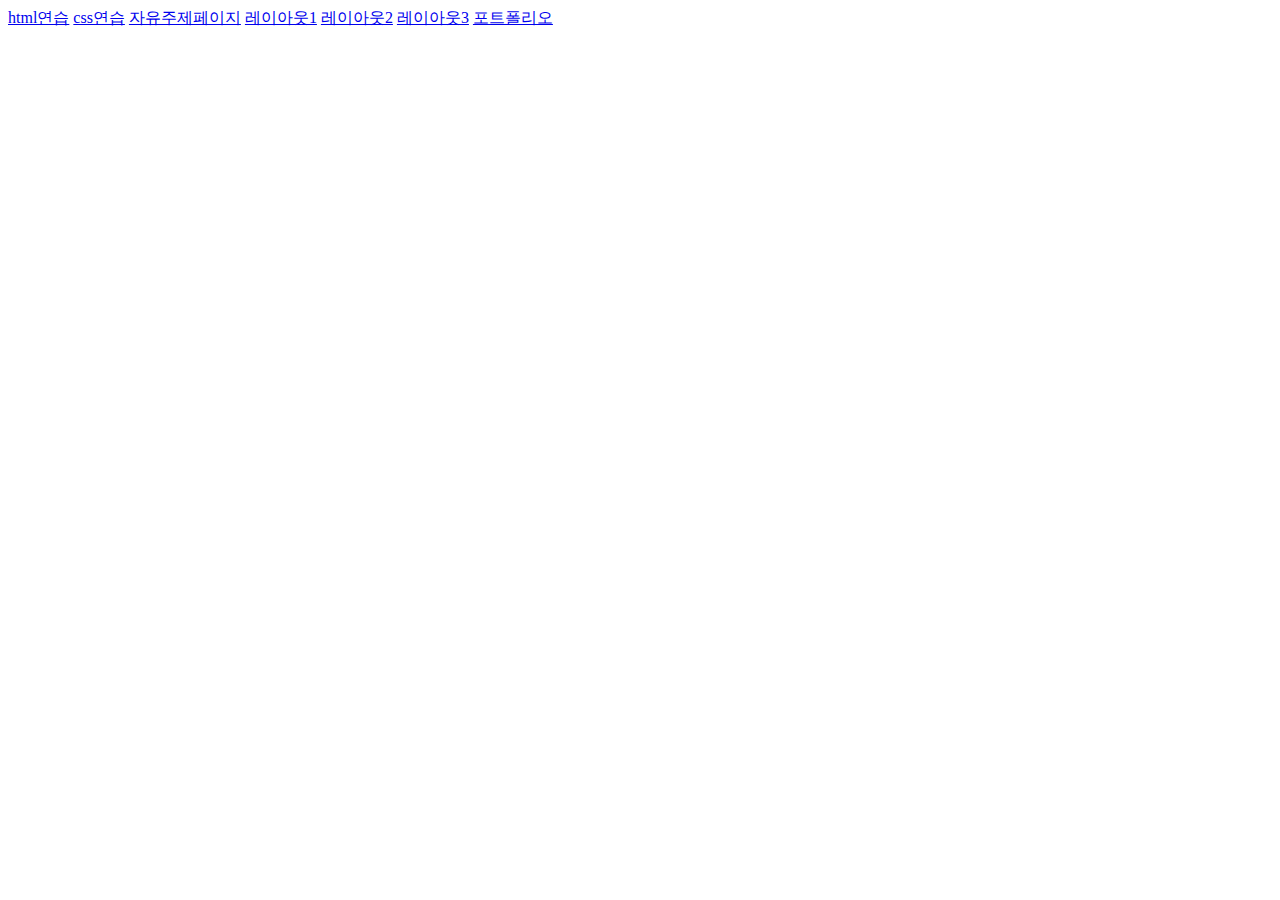
<file: index.html>
<!DOCTYPE html>
<html>
    <head>
        <title>이재웅의 홈페이지 입니다</title>
        <meta charset="utf-8" />
    </head>
    <body>
        <a href="html.html">html연습</a>
        <a href="css.html">css연습</a>
        <a href="main.html">자유주제페이지</a>
        <a href="layout1/layout1.html">레이아웃1</a>
        <a href="layout2/layout2.html">레이아웃2</a>
        <a href="layout3/layout3.html">레이아웃3</a>
        <a href="gimal/gimal2.html">포트폴리오</a>
    </body>
</html>
</file>
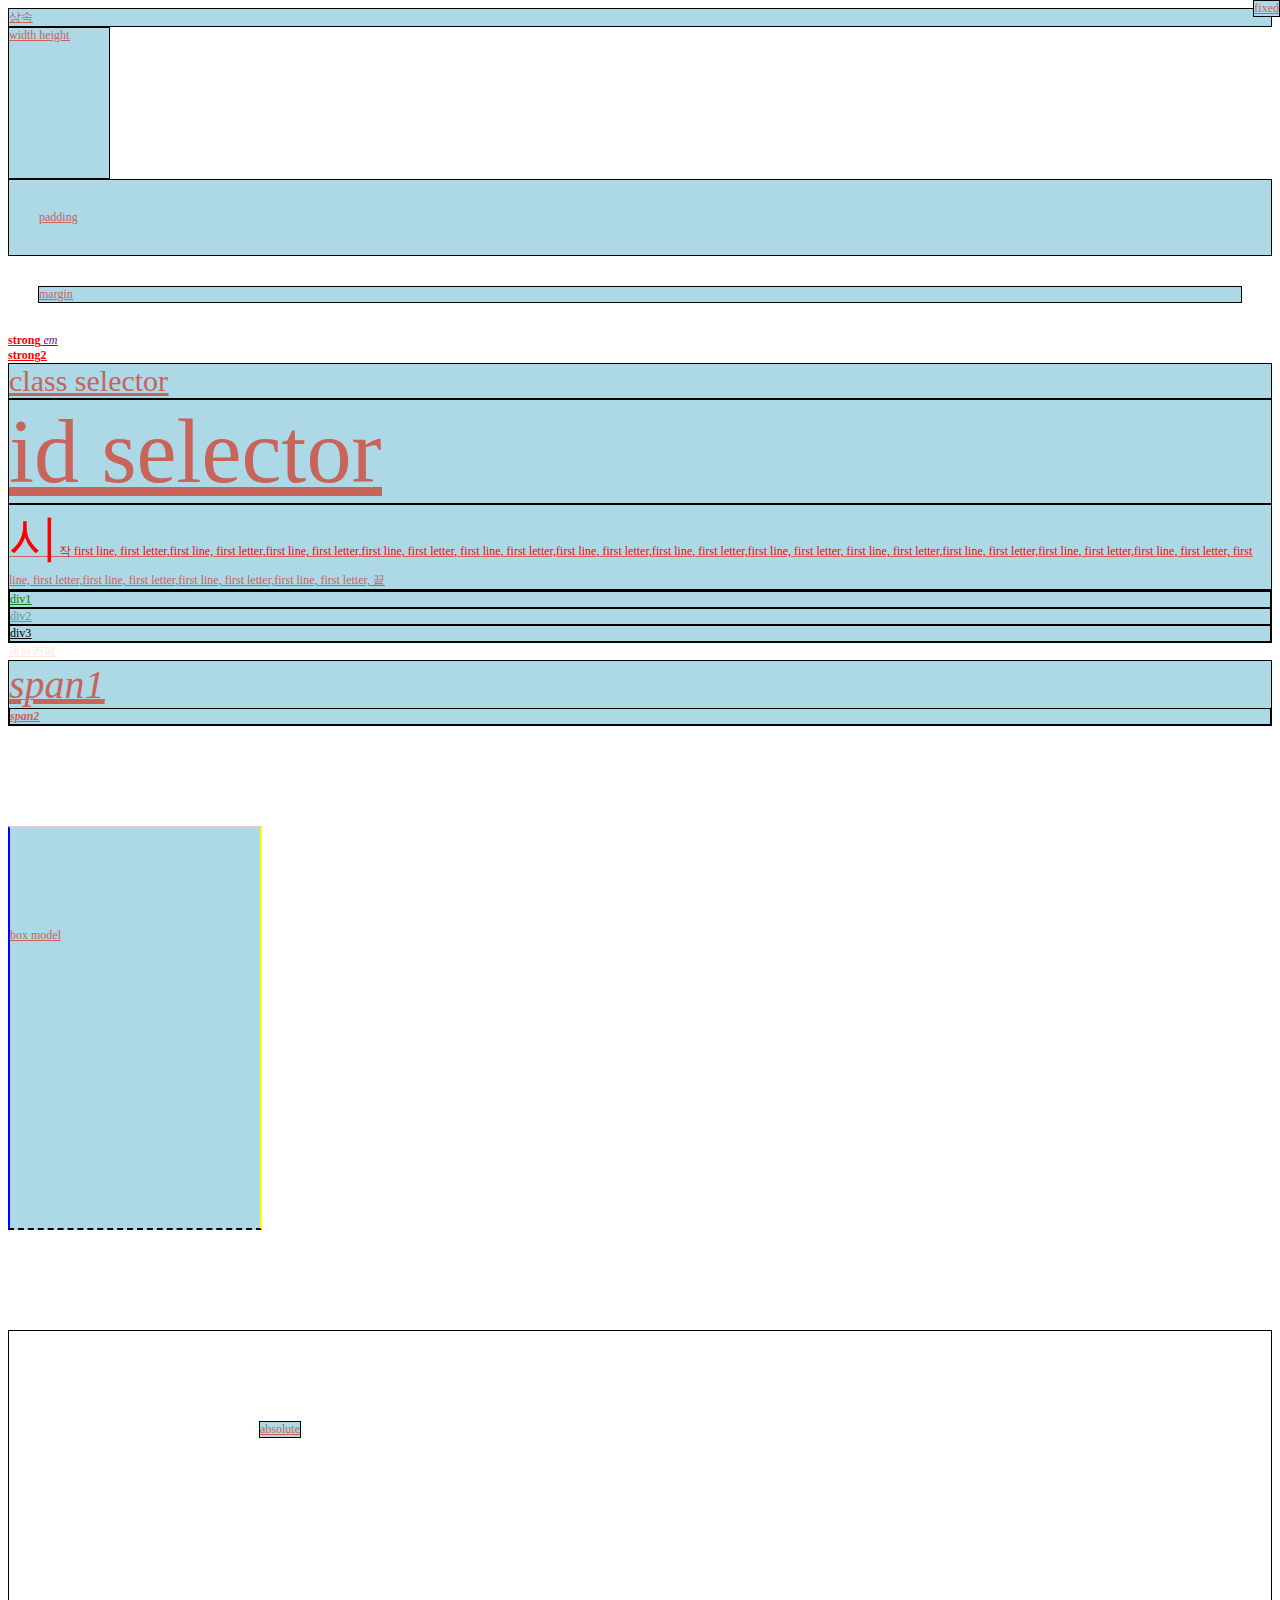
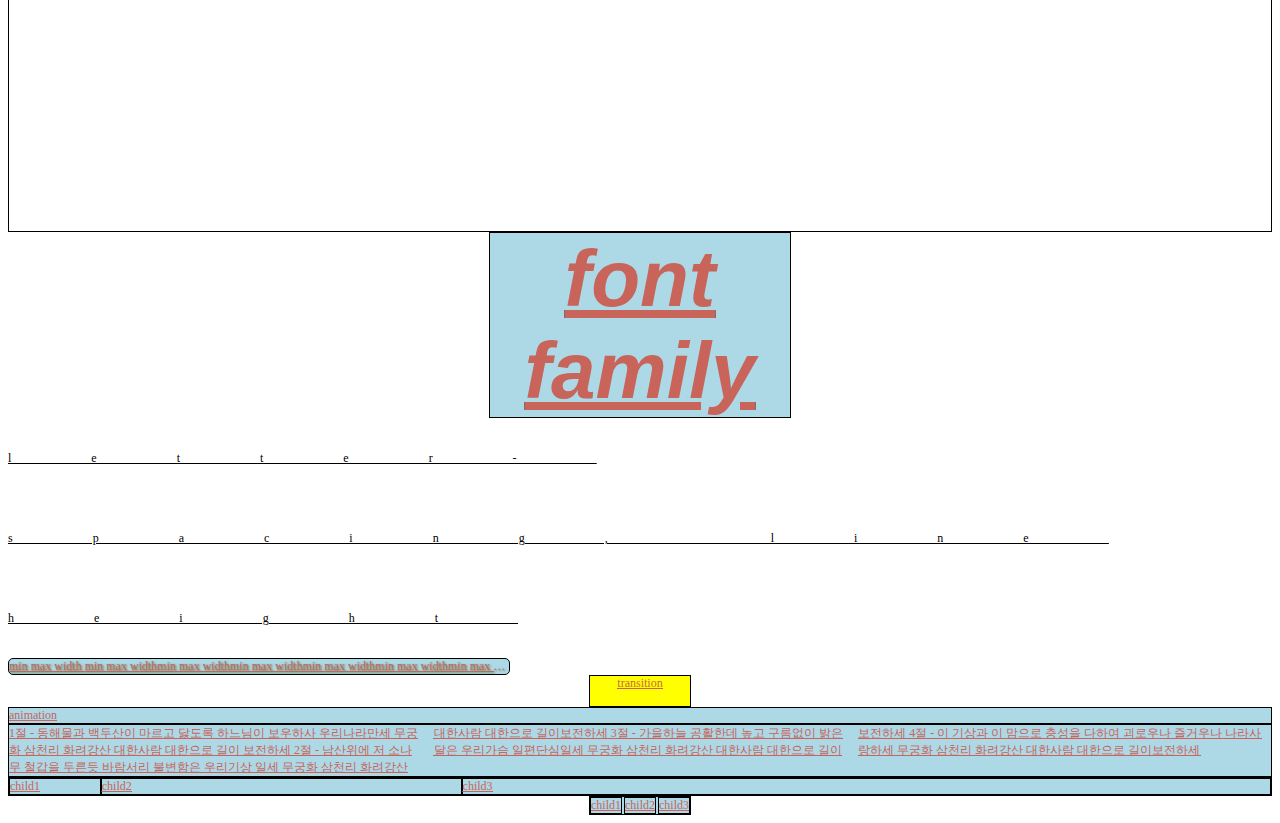
<file: css.html>
<!DOCTYPE html> <!--문서유형-->
<html>
<head>
    <title>css</title>
    <meta charset="utf-8" />
    <style>
        body{ color:darkcyan; }
        div{ color :darkblue;
             color:#d86c32;
             color: rgb(100%,50%,0%);
             color:rgb(200,100,90);
    


        }
        /* css 주석 */
    </style>
    <!--html 주석-->
</head>
<body>
    <div id="d1">상속</div>
    <style>
        div
        {
            background-color:lightblue;
            border: solid 1px black;
        }
        #d2{
            width: 100px;
            height: 150px;
        }
    </style>
    <div id="d2">width height</div>

    <style>
        #d3{
            padding: 30px;
        }
    </style>
    <div id="d3">padding</div>
    <style>
        #d4{
            margin:30px;
        }
    </style>
    <div id="d4">margin </div>
    <style>
        *{
            text-decoration: underline;
        }
        strong{ color: red;}
        em{color: purple;}
    </style>
    <strong>strong</strong>
    <em>em</em>
    <br />
    <strong>strong2</strong>
    <style>
        .c1{font-size: 30px;}
        #i1{font-size: 90px;}
    </style>
    <div class="c1">class selector</div>
    <div id="i1">id selector</div>
    <style>
        #d5::first-line{
            color:red;
        }
        #d5::first-letter{
            font-size: 50px;
        }
        #d5::before{content: "시작";}
        #d5::after{content:"끝";}
   </style>
    <div id="d5">
        first line, first letter,first line, first letter,first line, first letter,first line, first letter,
        first line, first letter,first line, first letter,first line, first letter,first line, first letter,
        first line, first letter,first line, first letter,first line, first letter,first line, first letter,
        first line, first letter,first line, first letter,first line, first letter,first line, first letter,
    </div>
        <style>
        #d6 div:first-child{
            color:green;
        }
        #d6 div:nth-child(2){
            color:cadetblue;
        }
        #d6 div:last-child{
            color:black;
        }
    </style>
    <div id="d6">
            <div>div1</div>
            <div>div2</div>
            <div>div3</div>
    </div>

    <style>
            /* :link :visited :hover :active :focus */
            a:link{ /*링크가있다면*/
            color:antiquewhite;
            }
            a:visited{/*방문한 적이 있다면*/
            color:red;
            }
            a:active{ /*마우스로 누르면*/
            color:yellow;
            }
            a:hover{ /*마우스를 올리면*/
            color:blueviolet;
            font-weight:bold;
            }
            a:focus{ /*포커스 되면*/
            color:pink;
            }
    </style>
    <a href="https://cafe.naver.com/kwdmd">계원카페</a>

    <style>
        #d7>span{ /*자식요소 선택자*/
            font-size:40px
        }
        #d7 span{/*하위요소 선택자*/
            font-style:italic;
        }
        #d7>div>span{
            font-weight:bold;
        }
    </style>
    <div id="d7">
        <span>span1</span>
        <div>
            <span>span2</span>
        </div>
    </div>

    <style>
        body{font-size: 12px;}
        div{ font-size: 12px;}
        span{font-size: 12px;}
        body,div,span{ font-size: 12px;}
    </style>

    <style>
        #d8{
            width:200px;
            height: 200px;
            border: solid 2px red;
            border-left: solid 2px blue;
            border-right: solid 2px yellow;
            border-top: dotted 2px pink;
            border-bottom: dashed 2px black;

            margin: 50px;    
            margin: 50px 100px; /*상하 좌우*/
            margin: 0px 50px 100px 150px; /*상 우 좌 하 위에서부터 시계방향 */ 
            margin-left: 0px;
            margin-top: 100px;

            padding: 50px;    
            padding: 50px 100px; /*상하 좌우*/
            padding: 0px 50px 100px 150px; /*상 우 좌 하 위에서부터 시계방향 */ /*패딩과 마진은 사용법 동일*/ 
            padding-left: 0px;
            padding-top: 100px; 

        }
    </style>
    <div id="d8">box model</div>
    
    <style>
        #d9{
            position: absolute; /*절대적인*/
            left: 250px;
            top: 90px;
        }
        #d10{
            position: relative; /*관계형*/
            /*realtive인 부모는, absolute 자식의 기준이 된다.*/ 
            height: 500px;
            background-color: white;
        }
       
    </style>
    <div id="d10"> 
    <div id="d9">absolute</div>
    </div>

   
    
<style>
    #d11{
        position: fixed; /* 고정된 */
        top:0px;
        right:0px;
    }
</style>
<div id="d11">fixed</div>

<style>
    #d12{
        font-family:Impact, Haettenschweiler, 'Arial Narrow Bold', sans-serif;
        font-size: 80px;
        font-weight: bold;
        font-style: italic;
        text-align: center;
        margin: 0px auto;
        width: 300px;

    }
</style>
<div id="d12">font family</div>

<style>
    #d13{
        letter-spacing: 80px;
        line-height: 80px;
        background-color: white;
        color: black;
        border: white;
    }
</style>
<div id="d13">letter-spacing, line height</div>


<style>
    #d14{
        white-space: pre;
        font-size: 80px;
        text-decoration: none;
    }
</style>



<style>
    #d15{
        min-width: 500px;
        border-radius: 5px;
        text-shadow: 1px 1px 2px darkolivegreen;
        /*가로이동, 세로이동, 번짐, 색상*/
        white-space: nowrap;
        overflow: hidden;
        text-overflow: ellipsis;
        width: 100px;

    }
</style>

<div id="d15">min max width
    min max widthmin max widthmin max widthmin max widthmin max widthmin max widthmin max widthmin max widthmin max width
    min max widthmin max widthminmin max widthmin max widthmin max widthmin max widthmin max widthmin max widthmin max widthmin max width
    min max widthmin max widthmin max widthmin max width max widthmin max widthmin max widthmin max widthmin max widthmin max widthmin max width
</div>

<style>
    #d16{
        background-color:yellow;
        text-align: center;
        height: 30px;
        margin: 0px auto;
        width: 100px;
        transition: background-color 2s,
        height 2s;
        

    }
    #d16:hover{
        background-color: blue;
        height: 60px;
    }
</style>

<div id="d16" >transition</div>

<style>
    @keyframes animation17{
        from{background-color: white;}
        to{background-color: violet;}
    }
    #d17{
        animation-name:animation17;
        animation-duration: 10s;
    }
</style>
<div id="d17">animation</div>

<style>
    .col1{
        columns: 100px 3; /*첫번째 최소값 두번째 최대값*/
    }
</style>
<div class="col1">
    1절 - 동해물과 백두산이 마르고 닳도록
    하느님이 보우하사 우리나라만세
    무궁화 삼천리 화려강산 대한사람 대한으로 길이 보전하세
    
    2절 - 남산위에 저 소나무 철갑을 두른듯
    바람서리 불변함은 우리기상 일세
    무궁화 삼천리 화려강산 대한사람 대한으로 길이보전하세
    
    3절 - 가을하늘 공활한데 높고 구름없이 
    밝은달은 우리가슴 일편단심일세
    무궁화 삼천리 화려강산 대한사람 대한으로 길이보전하세
    
    4절 - 이 기상과 이 맘으로 충성을 다하여
    괴로우나 즐거우나 나라사랑하세
    무궁화 삼천리 화려강산 대한사람 대한으로 길이보전하세
    </div>

    <style>
    #d18{
            display: flex; /*표시방식 유연하게*/    
        }
    #d18 div:nth-child(1){flex:1;}
    #d18 div:nth-child(2){flex:4;}
    #d18 div:nth-child(3){flex:9;}
    </style>

    <div id="d18">
        <div>child1</div>
        <div>child2</div>
        <div>child3</div>
    </div>

    <style>
        #d19{
            display:flex;
            justify-content: space-between;
            margin: 0px auto;
            width: 100px;
        }
    </style>
    <div id="d19">
        <div>child1</div>
        <div>child2</div>
        <div>child3</div>
    </div>
</body>
</html>
</file>
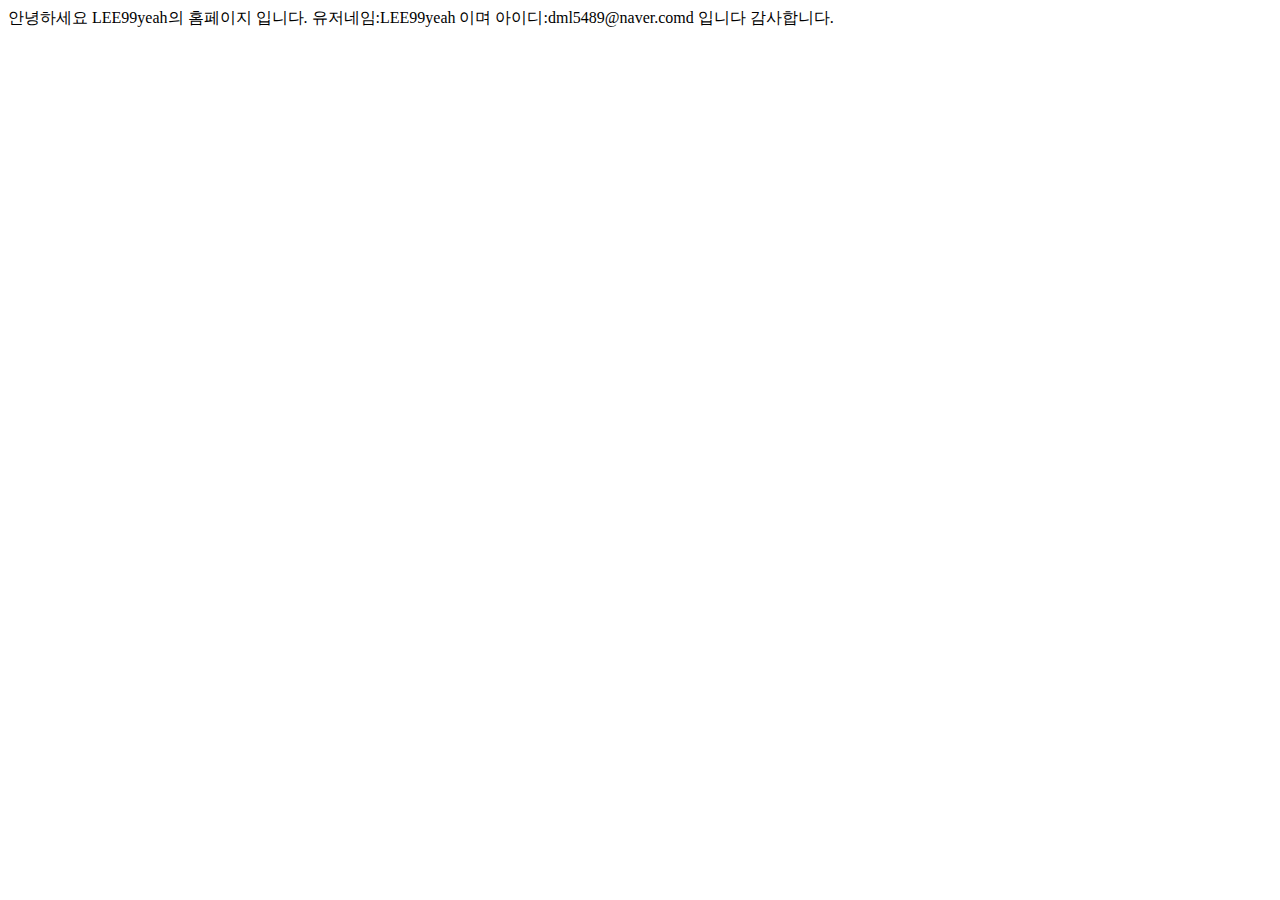
<file: inde.html>
<html>
    <head>
        <title>LEE99yeah의 홈페이지</title>
    </head>
    <body>
        안녕하세요 LEE99yeah의 홈페이지 입니다.
        유저네임:LEE99yeah 이며
        아이디:dml5489@naver.comd 입니다
        감사합니다.
    </body>
</html>
</file>
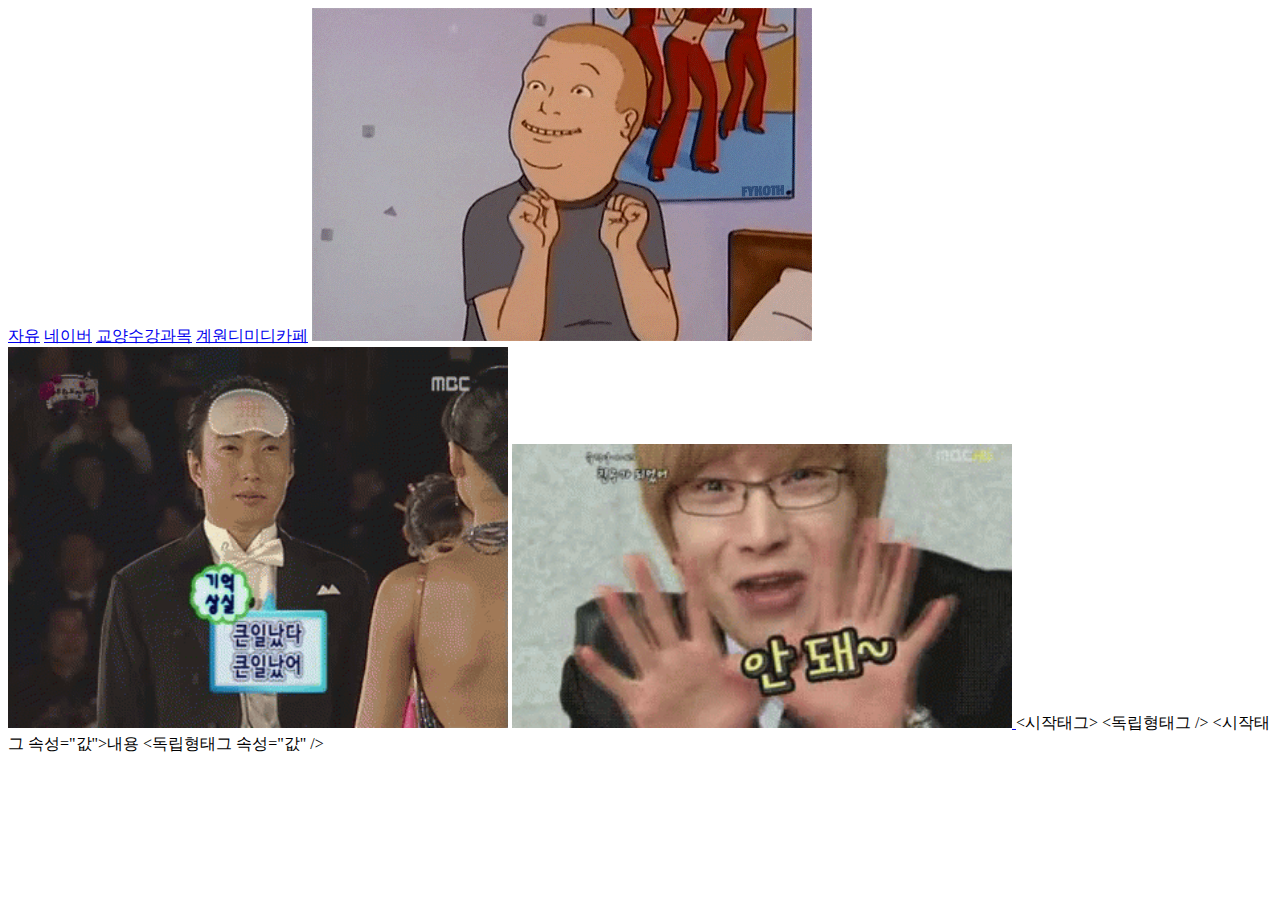
<file: index2.html>
<!DOCTYPE html> <!--문서유형-->
<html>
    <head> <!--머릿말-->
        <title>존잘우주대스타지구최강사나이의 홈페이지</title>
        <meta charset="utf-8" /> <!--utf-8, euc-kr -->
        <meta name="keywords" content="웹퍼블리싱, 계원, HTML, css"  /> 
    </head>
    <body> <!--본문-->
        <a href="sub.html"target="_blank">자유</a>
        <a href="http://www.naver.com"target="_blank">네이버</a>
        <a href="https://lms.xr.ac.kr/login.php"target="_blank">교양수강과목</a>
        <a href="https://cafe.naver.com/kwdmd" target="_blank">계원디미디카페</a>

        <img width="500px" height="auto" src="image/부들부들.gif">
        <img width="500px" height="auto" src="image/무도짤.gif">
        <a href="http://www.naver.com"target="_blank"> 
            <img width="500px" height="auto" src="image/안돼!.gif">
        </a>

        <시작태그>
        </종료태그>
        <독립형태그 />
        
        <시작태그 속성="값">내용</종료태그>
        <독립형태그 속성="값" />
    </body>
</html>
</file>
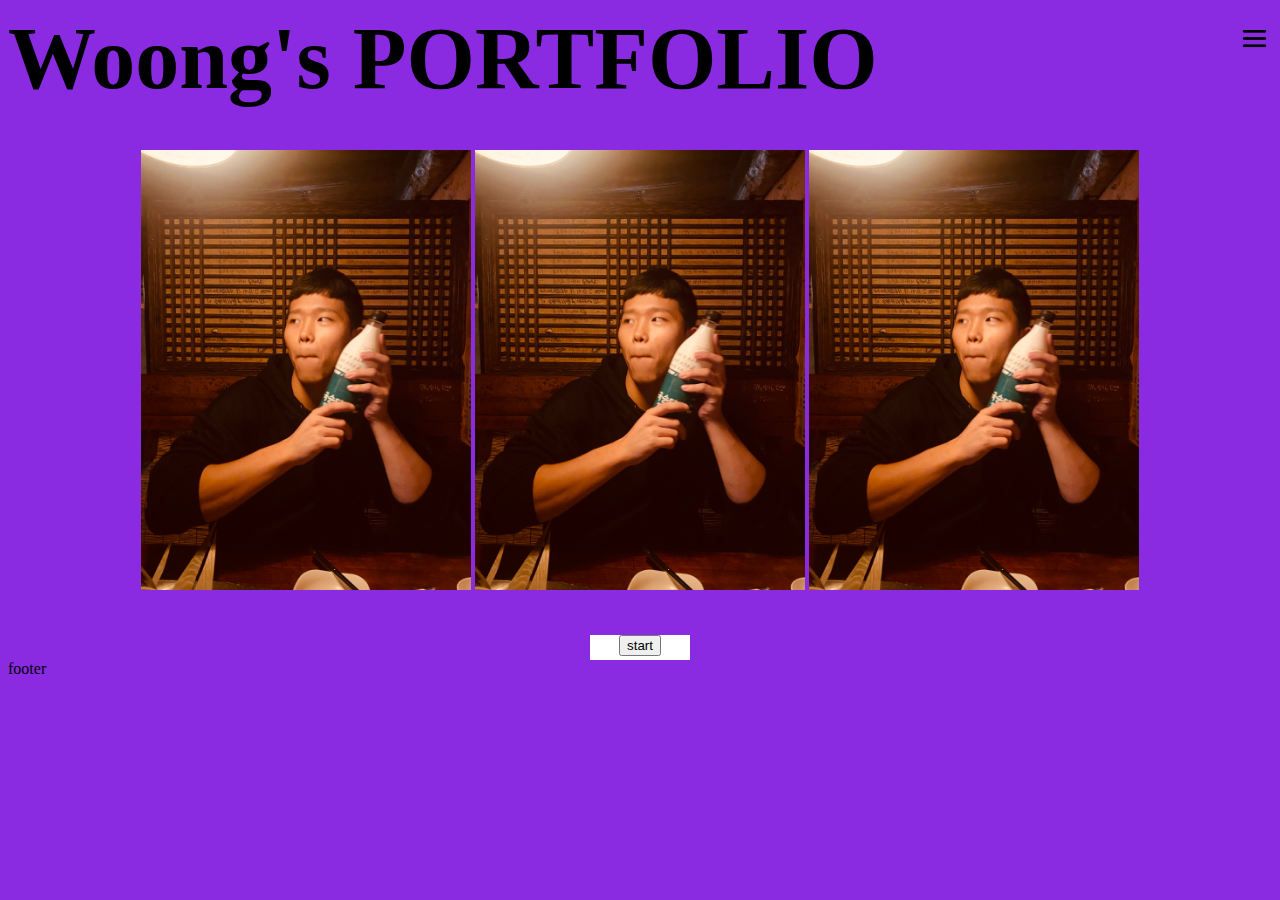
<file: last.html>
<!DOCTYPE html>
<html>
    <head>
        <title>포트폴리오</title>
     
        <meta charset="UTF-8">
       <style>
        header ul{
            list-style: none;
            display: flex;
            margin: 13px ;
           
        }
        header li{
            padding: 0px 10px;
            border-right: solid 1px gray;
            
        }
        header li:last-child{
            border:none;
        }
        header{
            display: flex;
            justify-content:space-between;
        }
        header h1{
            margin: 0px;
        }
        header>div>img{
            margin: 13px 0px;
        }
           h1{
                text-align: center;
                margin-top: 250px;
                margin-bottom: 0px;
                font-size: 88px;
            }
        body {
            background-color: blueviolet; /* 원하는 배경 색상을 여기에 설정합니다 */
            /* 추가적인 스타일을 여기에 추가할 수 있습니다 */
        }
        @keyframes animation17{
        from{background-color: white;}
        to{background-color: blueviolet;}
    }
    body{
        animation-name:animation17;
        animation-duration: 5s;
    }
    </style>
     <meta charset="UTF-8">
     <meta name="viewport" content="width=device-width, initial-scale=1.0">
     <title>이미지 3분할 예제</title>
     <style>
        
        .image-container{
            justify-content: center;
            text-align: center;
        }
        section{margin: 41px;}
        
    </style>
        
    </head>
    <body>
        <header>
            <h1>Woong's PORTFOLIO</h1>
            <ul>
            
            </ul>
            <div><img width="35px" height="auto" src="image/메뉴.png" /></div>
        </header>

        <div id="wrap">
        <div id="content">
        <section>
        <div class="image-container">
            <img width="330px"  src="image/이재웅 배경.jpg" >
            <img width="330px"  src="image/이재웅 배경.jpg" >
            <img width="330px"  src="image/이재웅 배경.jpg" >
        </div>
        </section>

        <style>
            #d1{
                text-align: center;
                margin: 0px auto;
                width: 100px;
                height: 25px;
             background: white;
             transition-timing-function: ease-out;
             -webkit-transition: width 1s; /* For Safari 3.1 to 6.0 */
            transition: width 1s;
            
             }
  
         #d1:hover {
            width: 150px;
             }

        </style>
        <div id="d1">
            <input onclick="alert('next');window.open('file:///C:/Users/user/Desktop/Web2023.gunug_class/Lee99yeah.github.io/sub.html', '_self');" type="button" value="start" />
        </div>
    </div>
    <footer>footer</footer>
        
        
    </body>
</html>
</file>
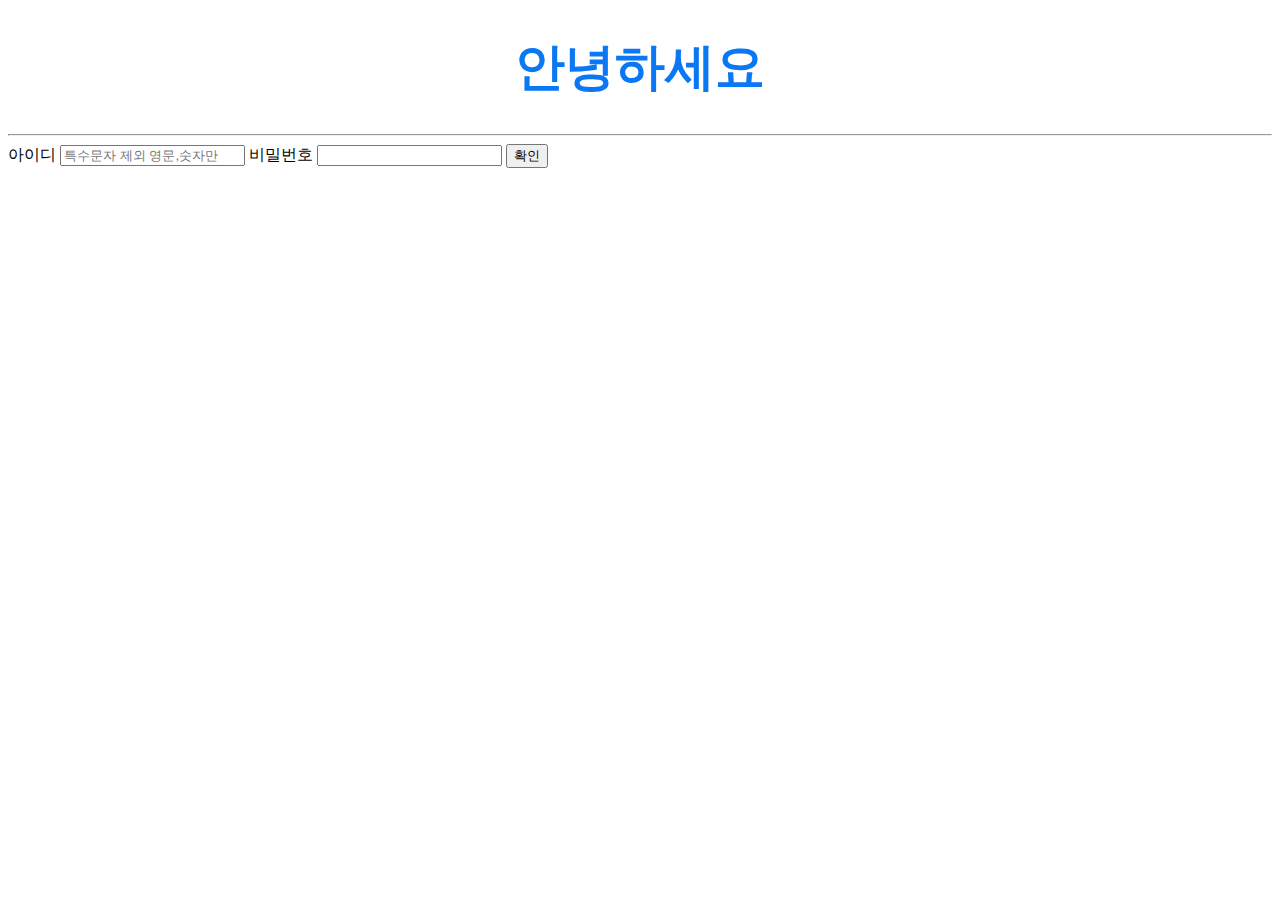
<file: main.html>
<!DOCTYPE html><!--문서유형-->
<html>
    <head>
        <title>회원이십니까?</title>
        <script>
        function 이동() 
        {
            // 원하는 사이트의 URL을 여기에 넣으세요
            var 이동할URL = "sub.html";
            window.location.href = 이동할URL;
        }
        </script>
        <style>
        h1{
            font-size: 50px;
            color: rgb(10, 119, 243);
            text-align: center;
        }
        </style>
    </head>
    <body>
    <h1>안녕하세요  </h1>   
    <hr />
    <form>
        <label for="name_1">아이디</label>
        <input type="text" placeholder="특수문자 제외 영문,숫자만" />
        <label for="name_1">비밀번호</label> <input type="password" />
        <input onclick="alert('로그인 완료');window.open('file:///C:/Users/user/Desktop/Web2023.gunug_class/Lee99yeah.github.io/sub.html', '_self');" type="button" value="확인" />
    </form>
    </body>
</html>
</file>
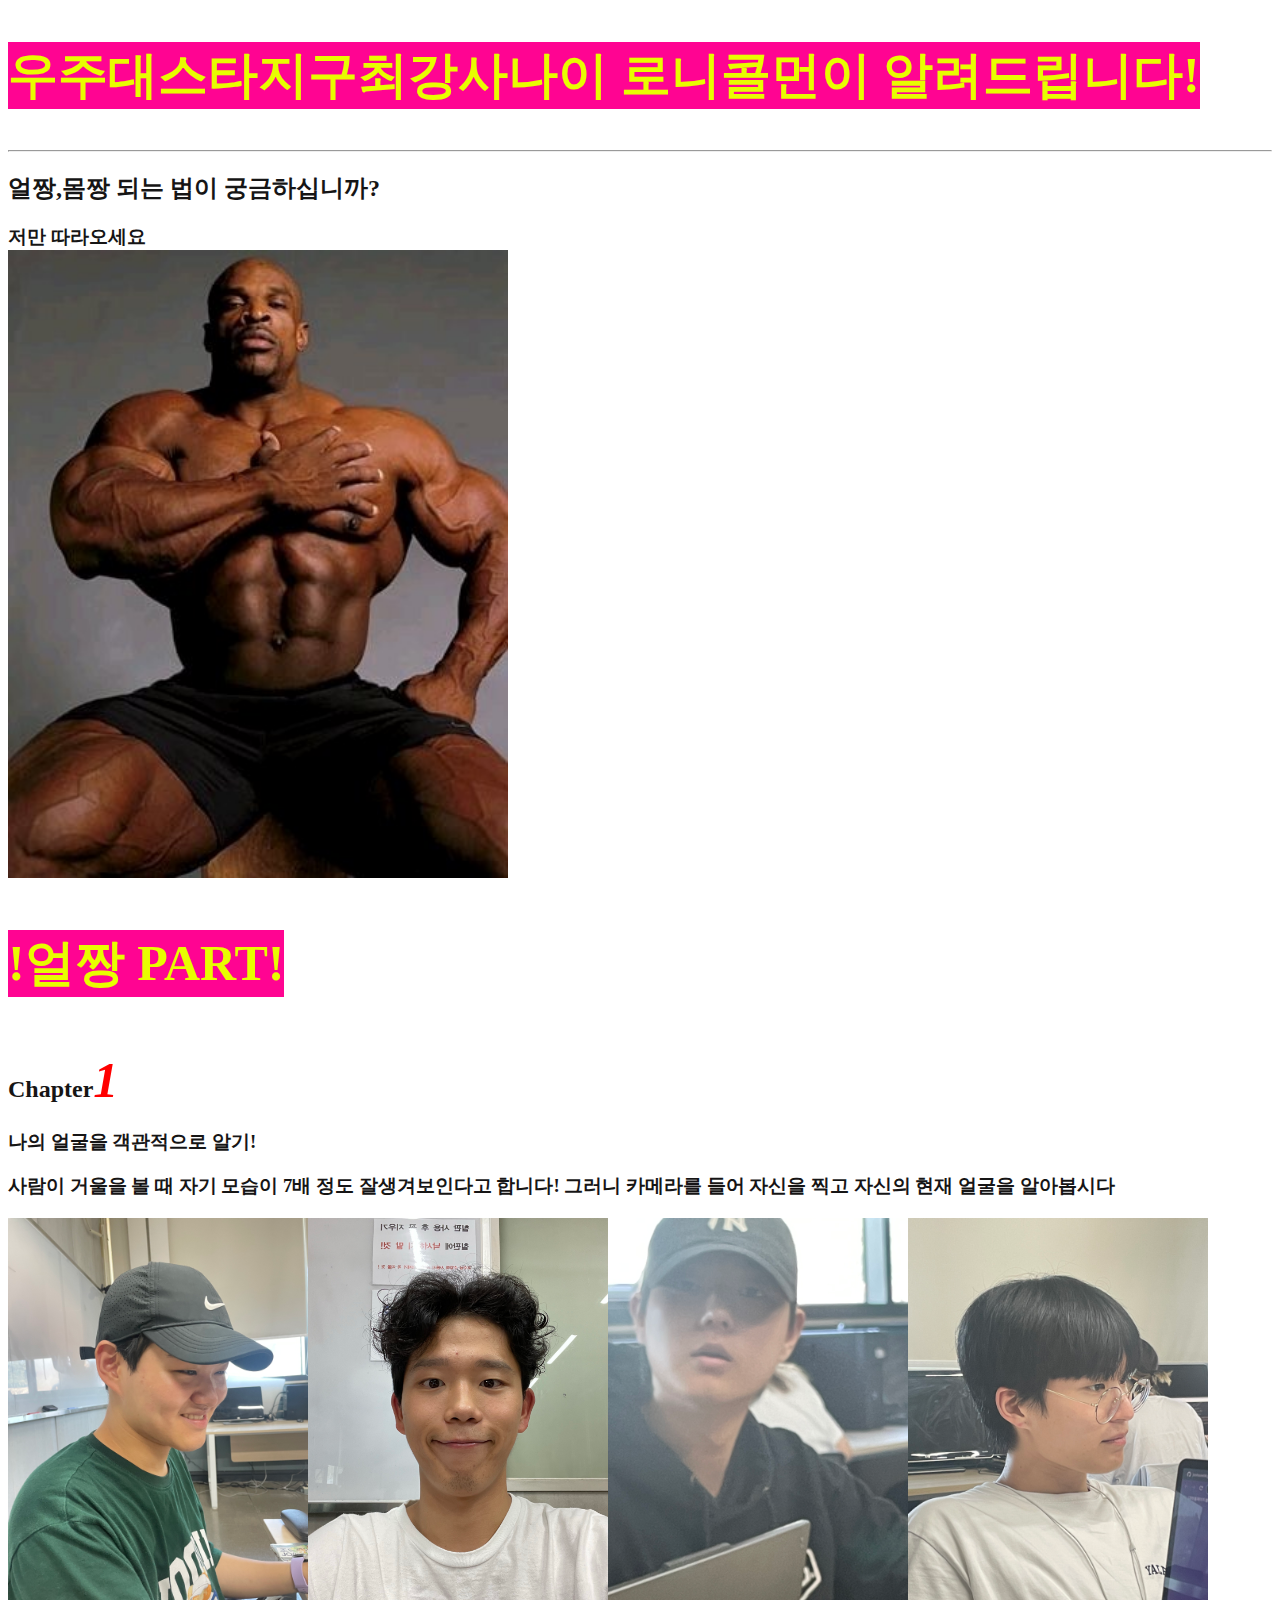
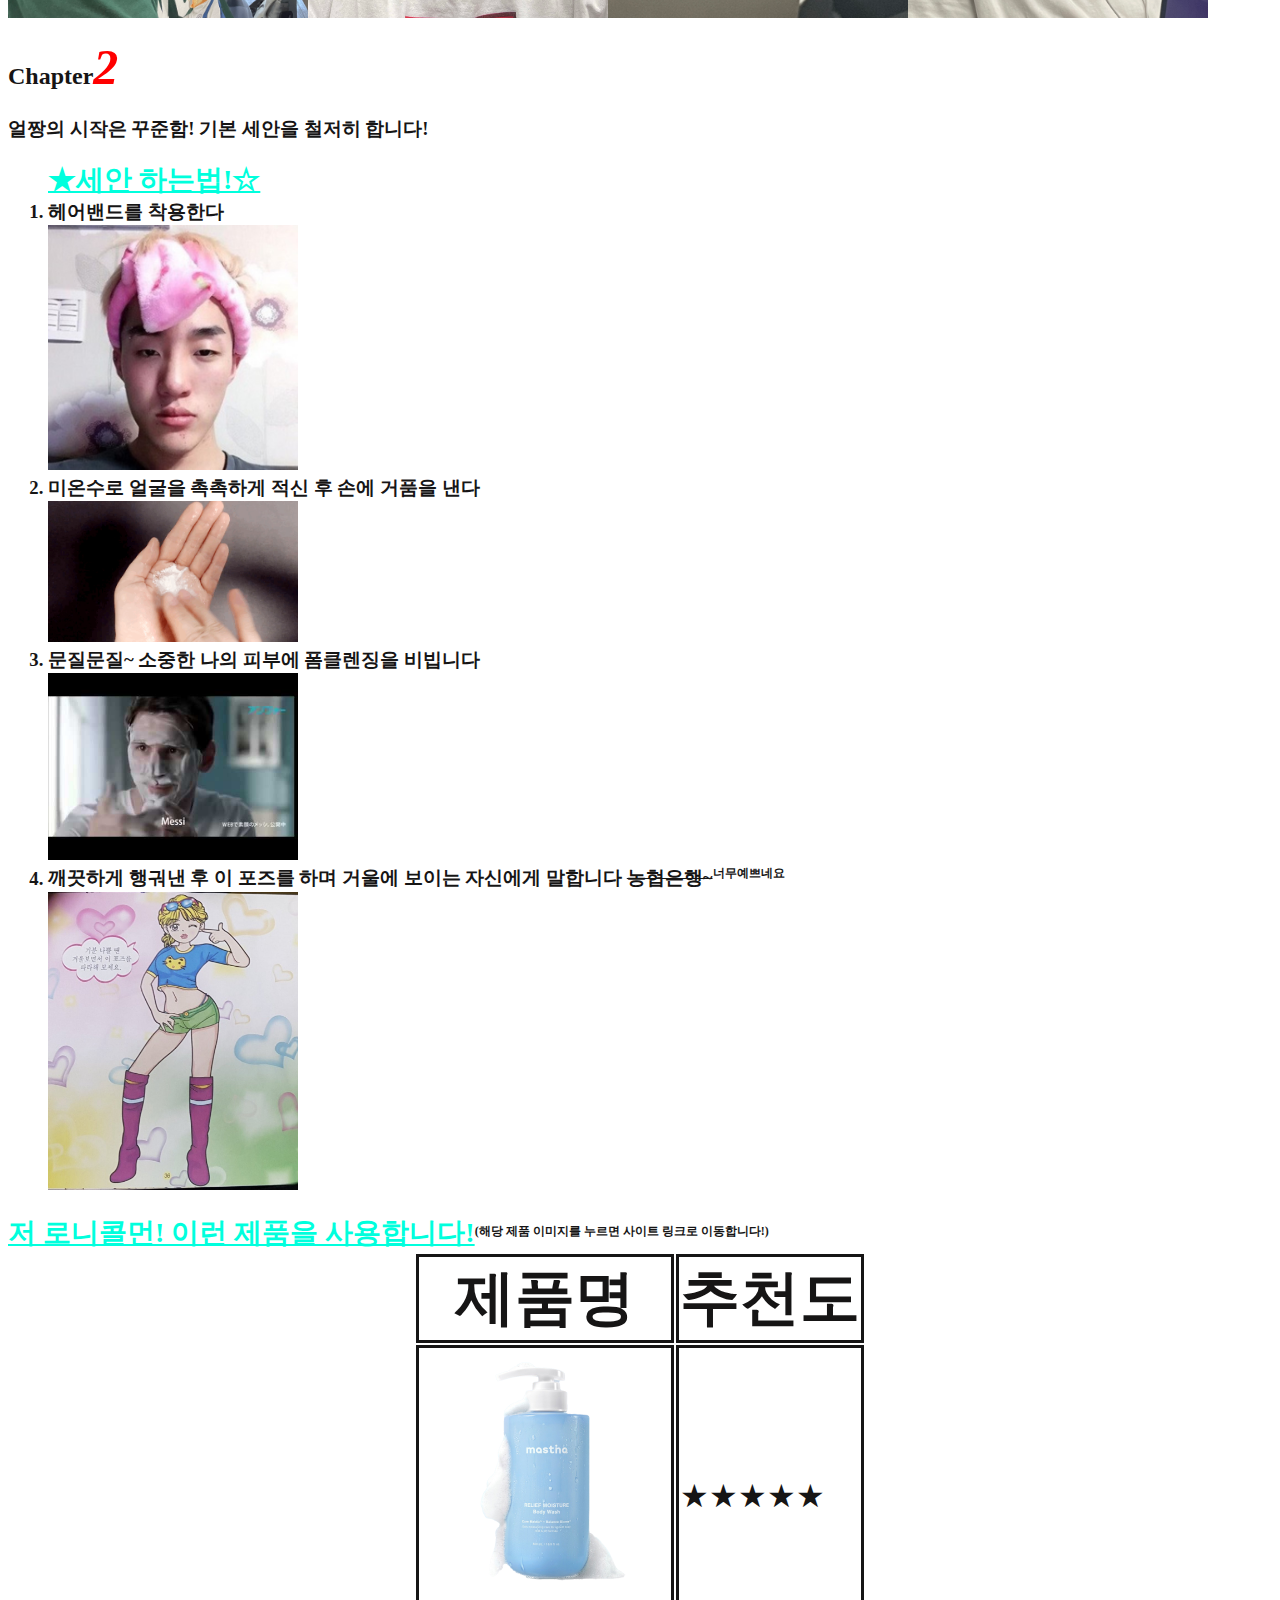
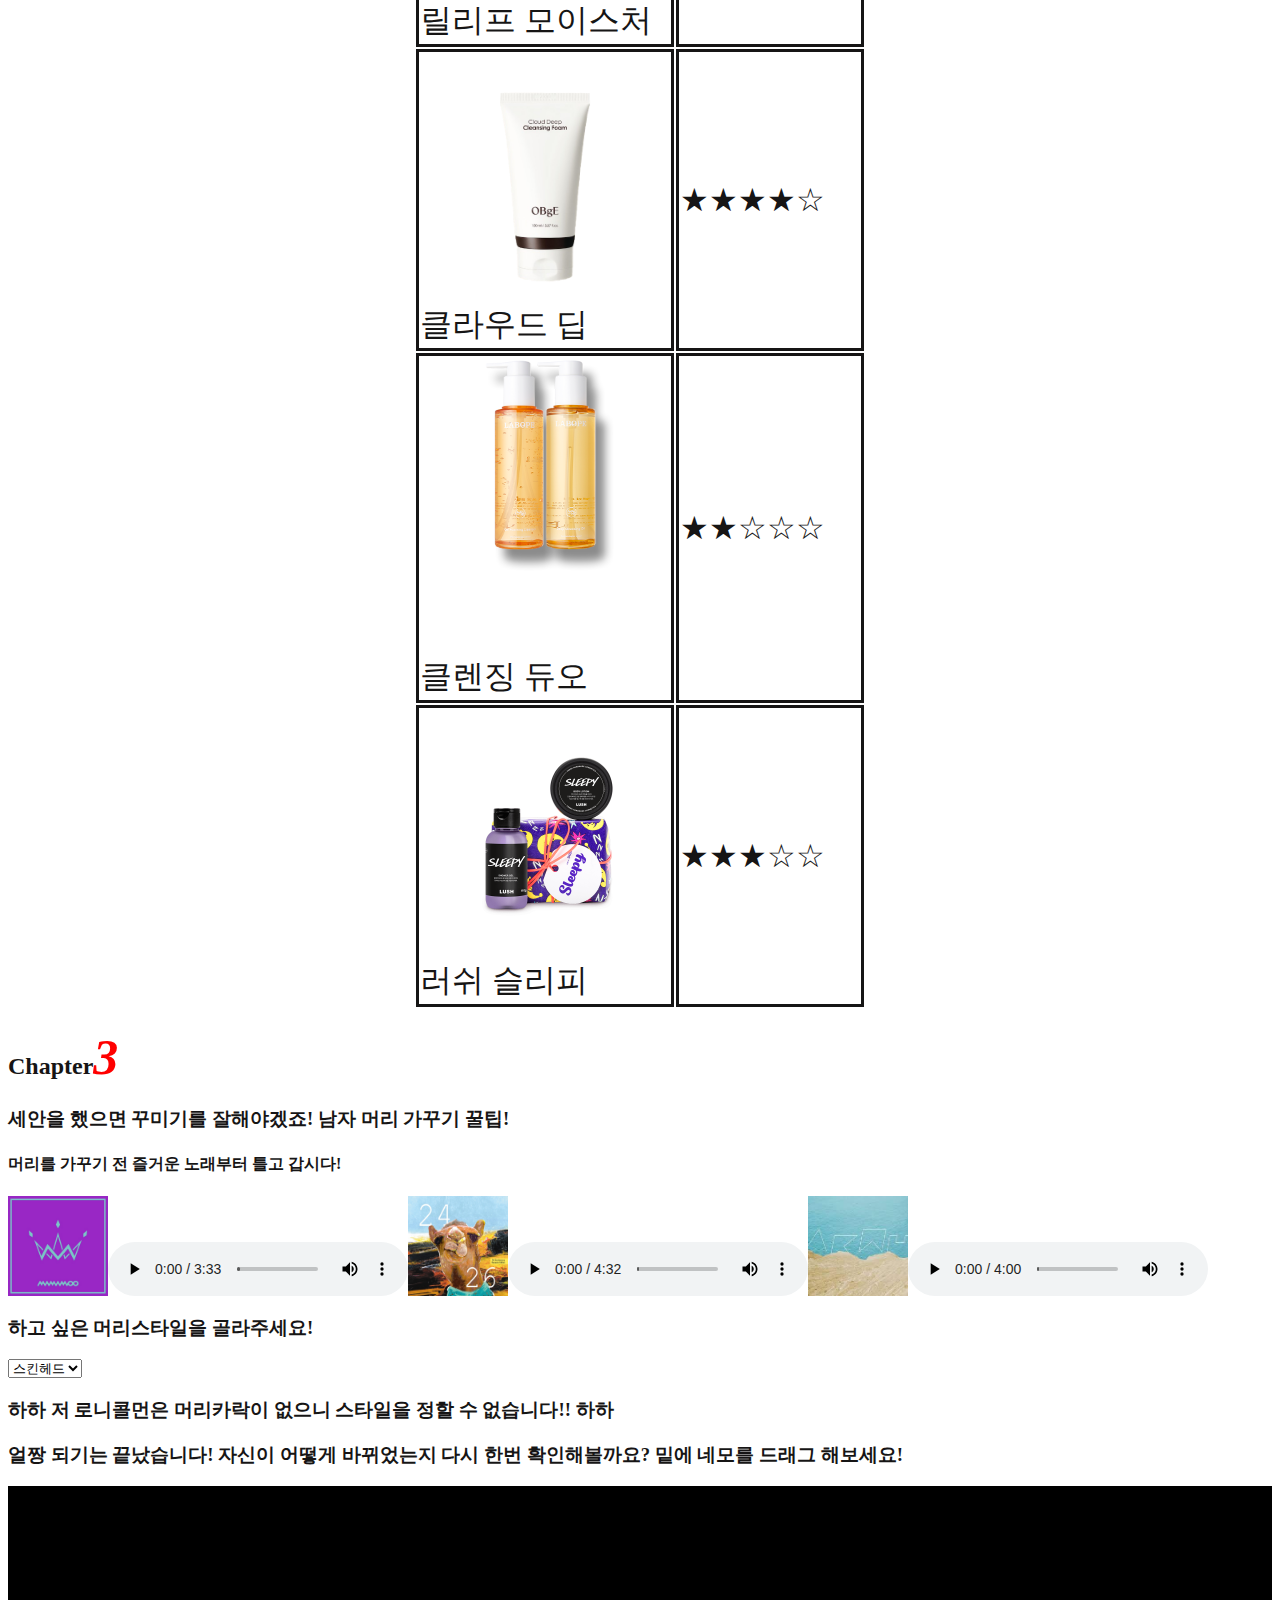
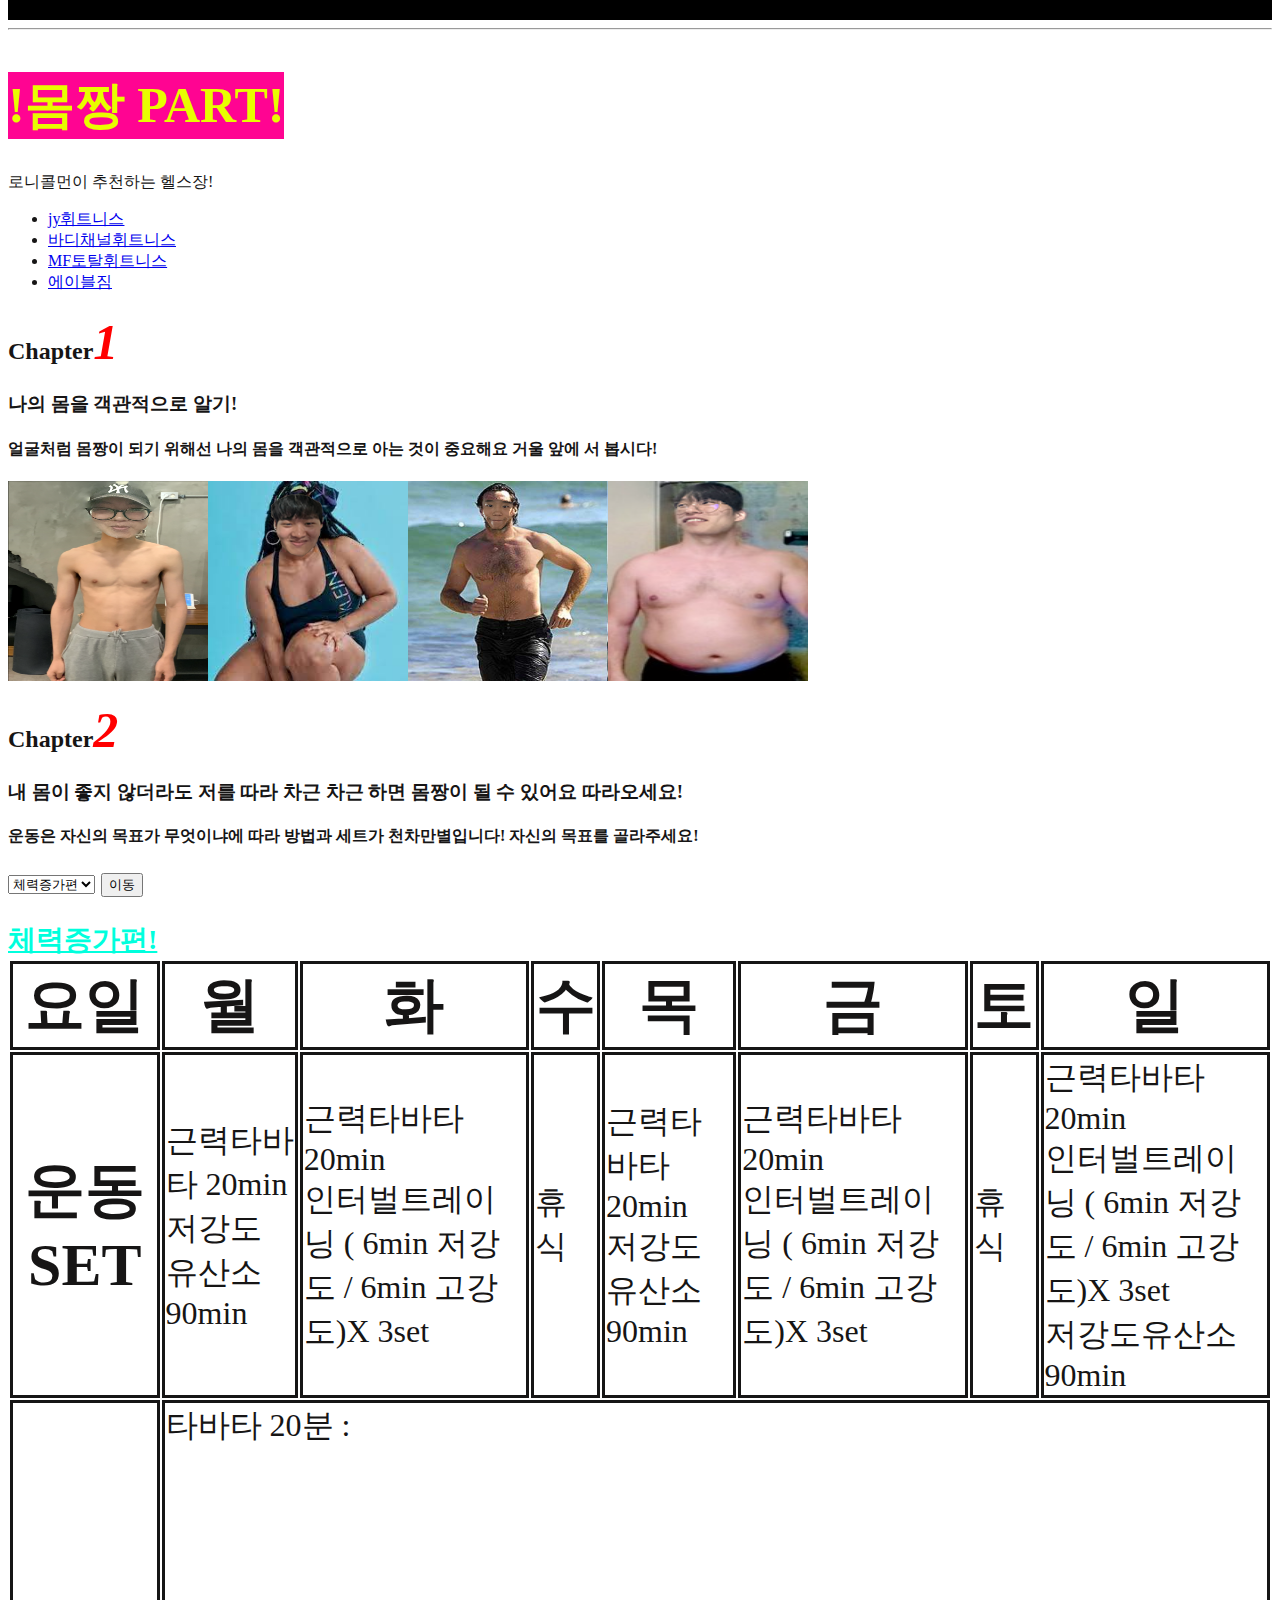
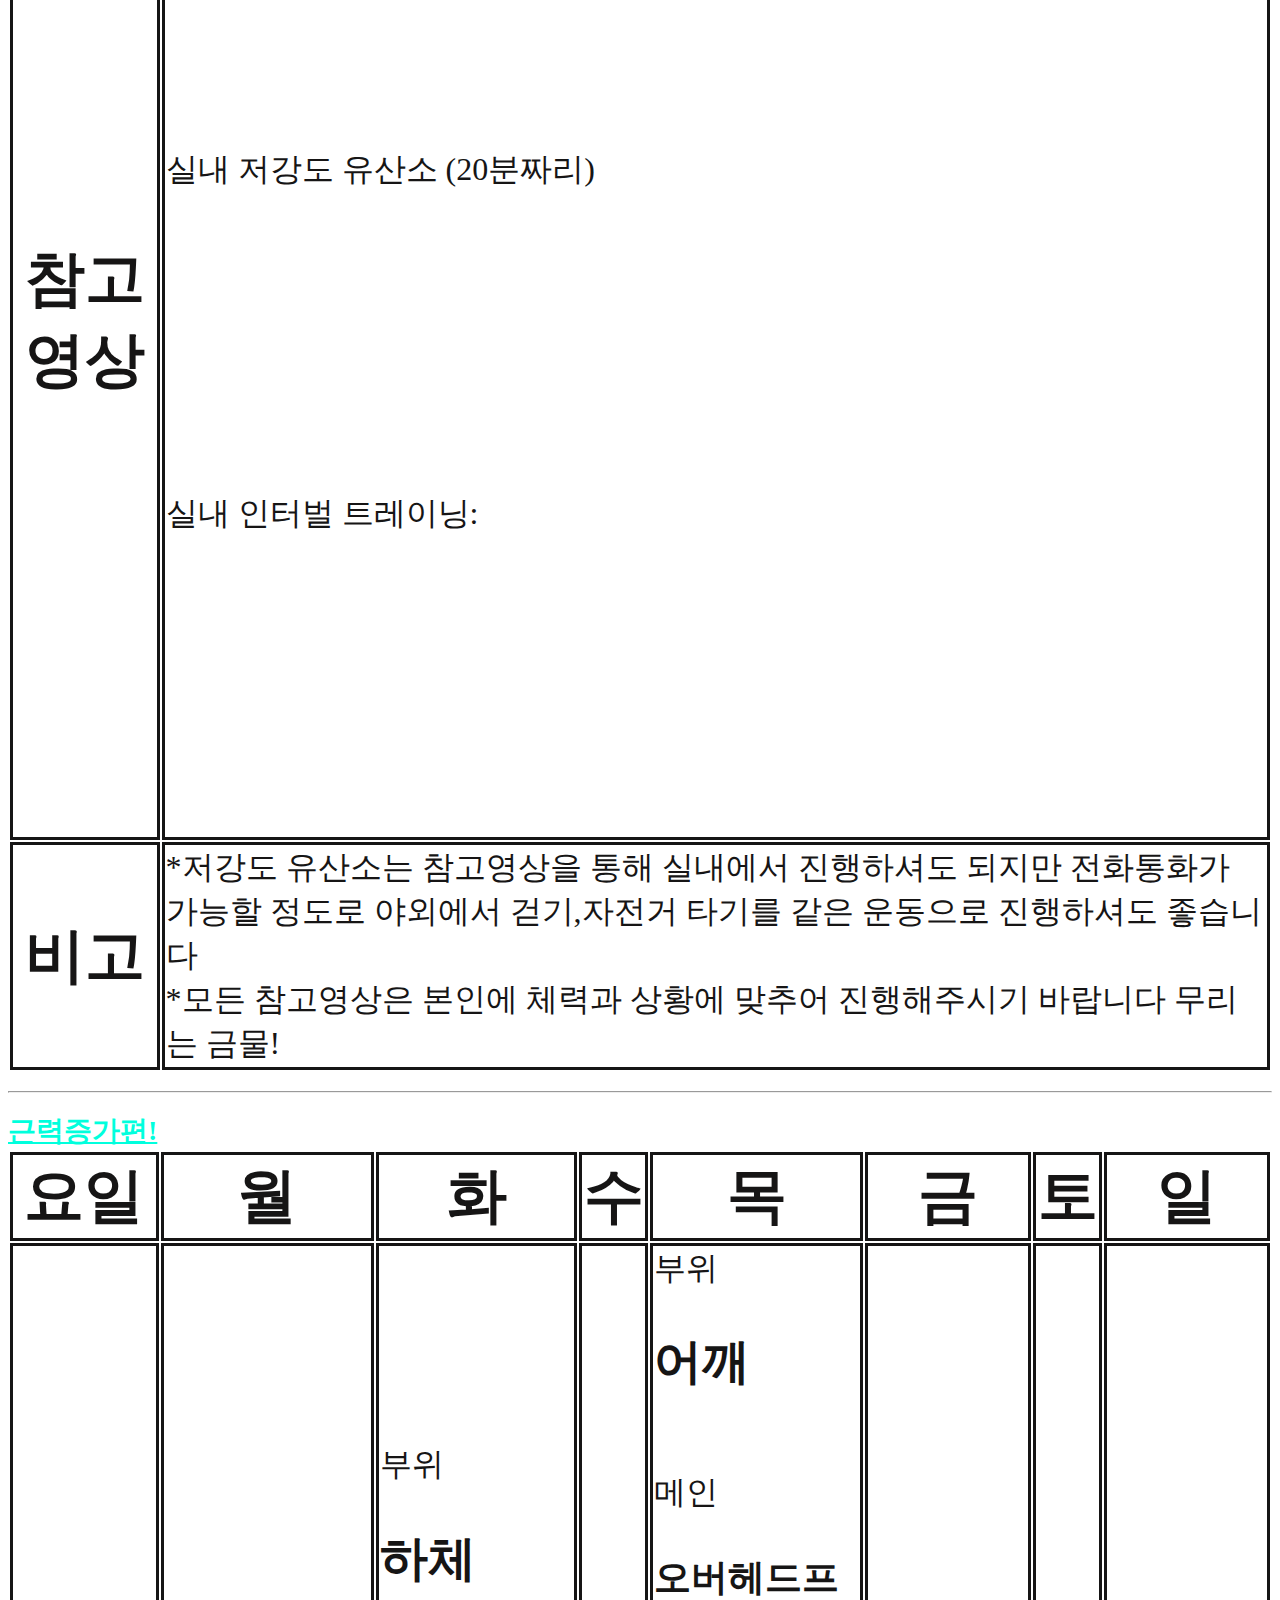
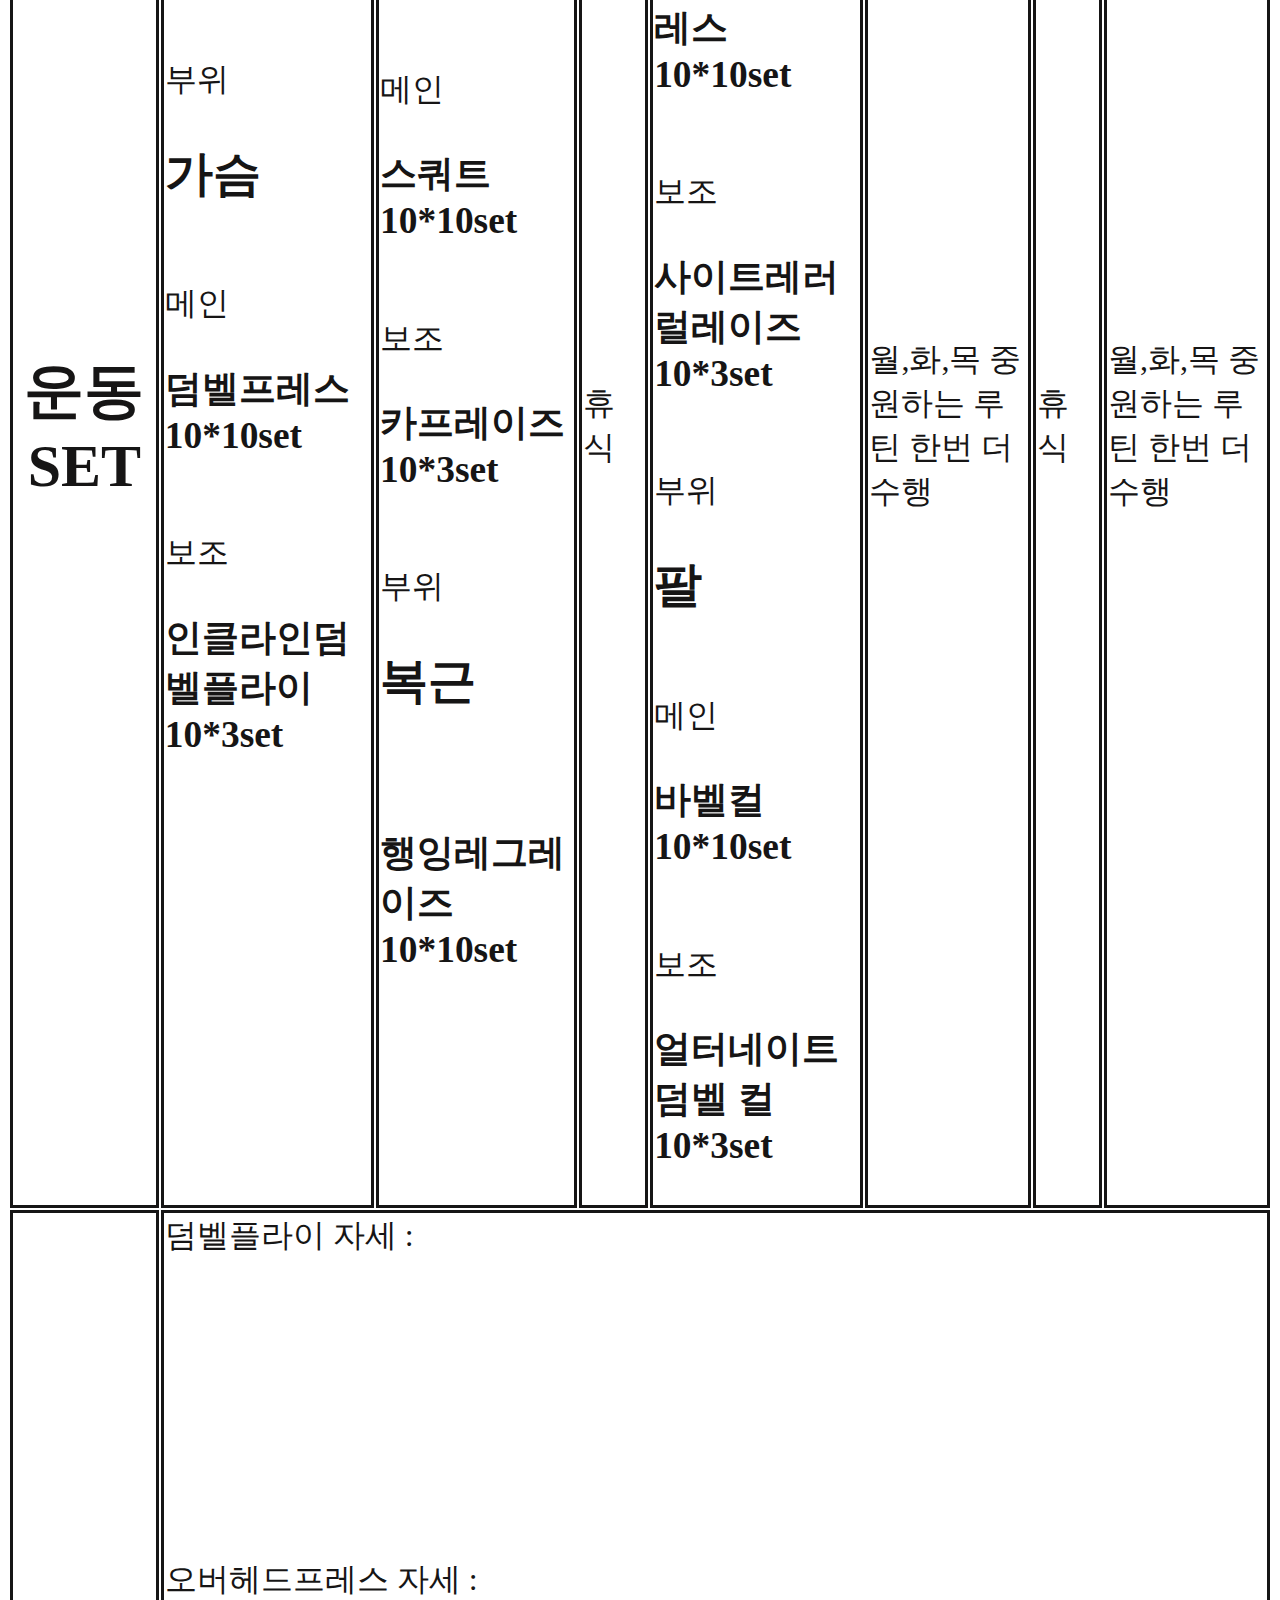
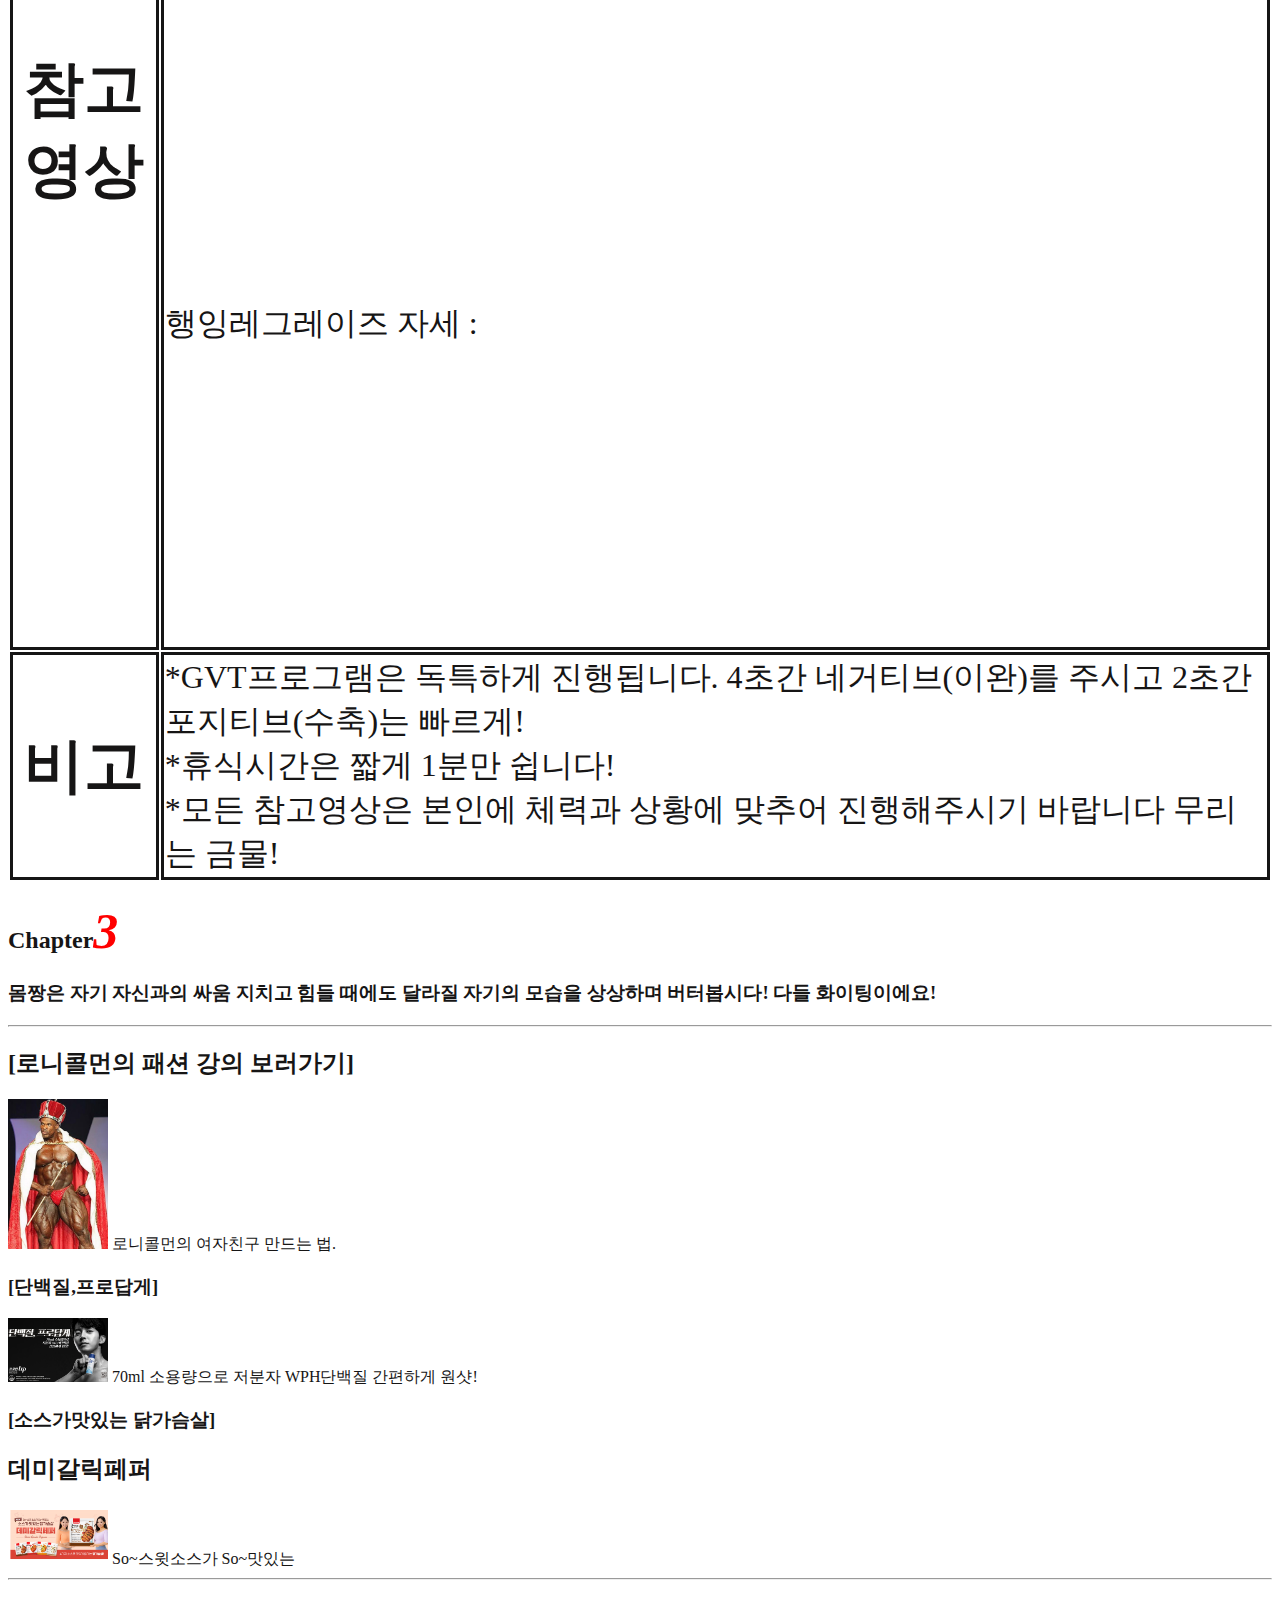
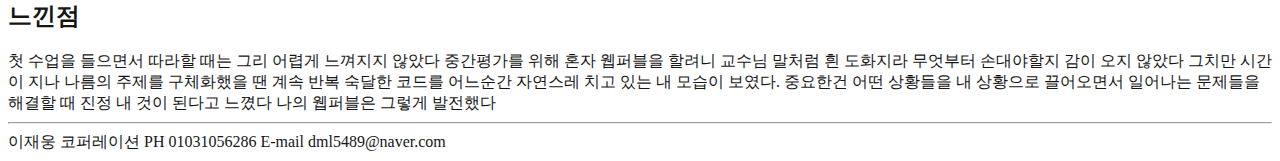
<file: sub.html>
<DCOTYPE html>
<html>
    <head>
        <title>짱이 되거라</title>
        <meta charset="utf-8" />
        <meta property="og:url" content="https://lee99yeah.github.io/sub.html" />
        <meta property="og:title" content="얼짱 몸짱 되기" />
        <meta property="og:type" content="website" />
        <meta property="og:image" content="image/로니콜먼.jpg" />
        <meta property="og:description" content="" />
        <style>
            h1{
                font-size: 50px;
                color: rgb(232, 253, 0);
                background-color: rgb(255, 4, 146);
                display: inline-block;
            }
            em{
                font-size: 50px;
                color:  red;
            }
            sup{
                font-size: 12px;
            }
            u{
                font-size: 28px;
                color: rgb(0, 255, 221);
            }
            table{
                margin: 0px auto;
               
            }
            th{
                font-size: 60px;
                border: solid;
            }
            tr{
                font-size: 32px;
                border: solid;
            }
            td{
                border: solid;
                font-size: 32px;
            }
            body {color: rgb(22, 21, 21);}
        </style>
    </head>
    <body>
        <header>
            <h1>우주대스타지구최강사나이 로니콜먼이 알려드립니다!</h1>
        </header>
<hr />

            <h2>얼짱,몸짱 되는 법이 궁금하십니까?</h2>
                <h3>저만 따라오세요<br /><img width="500px" height="auto" src="image/로니콜먼.jpg" /></h3>
        <h1>!얼짱 PART!
            <h2>
                Chapter<em>1</em>
                <h3>나의 얼굴을 객관적으로 알기!</h3>
                <h3>
                    사람이 거울을 볼 때 자기 모습이 7배 정도 잘생겨보인다고 합니다! 그러니 카메라를 들어 자신을 찍고 자신의 현재 얼굴을 알아봅시다
                </h3>
                <h3>
                    <img width="300px" height="auto" src="image/KakaoTalk_20230922_162311319_02.jpg" /><img width="300px" height="auto" src="image/너.jpg" /><img width="300px" height="auto" src="image/KakaoTalk_20230922_162311319_01.jpg" /><img width="300px" height="auto" src="image/KakaoTalk_20230922_162311319.jpg" />
                </h3>
            </h2>
        </h1>
        <h2> Chapter<em>2</em> </h2>
            <h3>얼짱의 시작은 꾸준함! 기본 세안을 철저히 합니다!
                <ol><u>★세안 하는법!☆</u>
                    <li>헤어밴드를 착용한다<br /><img width="250px" height="auto" src="image/세안헤어밴드.jpg" /></li>
                    <li>미온수로 얼굴을 촉촉하게 적신 후 손에 거품을 낸다<br /><img width="250px" height="auto" src="image/세안.gif" /></li>
                    <li>문질문질~ 소중한 나의 피부에 폼클렌징을 비빕니다<br /><img width="250px" height="auto" src="image/메시.jpg" /></li>
                    <li>깨끗하게 행궈낸 후 이 포즈를 하며 거울에 보이는 자신에게 말합니다 <del>농협은행~</del><sup>너무예쁘네요</sup><br /><img width="250px" height="auto" src="image/기나포.jpeg" /></li>
                </ol>
            </h3>
            <h3>
                <table>
                    <u>저 로니콜먼! 이런 제품을 사용합니다!</u>
                    <sup>(해당 제품 이미지를 누르면 사이트 링크로 이동합니다!)</sup>
                    <tr> <!--table row 행 줄--> <!--table header 열 칸-->
                        <th>제품명</th>
                        <th>추천도</th>
                    </tr>
                    <tr>    
                        <td><a href="https://mastina.co.kr/product/detail.html?product_no=147&gclid=Cj0KCQjw1aOpBhCOARIsACXYv-f8uPIq1DM6Mq81iApIuU1bKGXfIxjQ1fdd_iWdNlYEe7FIGxO24roaApGqEALw_wcB" target="_blank"><img  width="250px" height="auto" src="image/용품1.png" /></a>
                            <br />릴리프 모이스처
                        </td>
                        <td>★★★★★</td>
                        
                    </tr>
                    <tr>
                        <td>
                            <a href="https://www.coupang.com/vp/products/6936436297?itemId=16805018187&vendorItemId=83985426955&src=1042503&spec=70304777&addtag=400&ctag=6936436297&lptag=I16805018187V83985426955A388318002&itime=20231013164548&pageType=PRODUCT&pageValue=6936436297&wPcid=16971831487494912251611&wRef=www.google.com&wTime=20231013164548&redirect=landing&AdNodeId=388318002&gclid=&mcid=6c84c710137342fa83b90fd0b83bdc2c&campaignid=&adgroupid=&isAddedCart=" target="_blank"><img  width="250px" height="auto" src="image/용품2.png" /></a>
                            <br />클라우드 딥
                        </td>
                            <td>★★★★☆</td>
                    </tr>
                    <tr>
                        <td>
                        <a href="https://m.labopebeauty.com/product/%ED%81%B4%EB%A0%8C%EC%A7%95-%EB%93%80%EC%98%A4-%EC%84%B8%ED%8A%B8/55/?srsltid=AfmBOoomaLbSCSUup9uqdHyrDyty5433APaoAy0gZ4vxdXvK0n344QsBxuE" target="_blank"><img  width="250px" height="auto" src="image/용품3.png" /></a>
                        <br />클렌징 듀오
                        </td>
                        <td>★★☆☆☆</td>
                    </tr>
                    <tr>
                        <td>
                        <a href="https://www.coupang.com/vp/products/6852913678?itemId=16332955613&vendorItemId=83524907598&src=1042503&spec=70304777&addtag=400&ctag=6852913678&lptag=I16332955613V83524907598A352972692&itime=20231013172139&pageType=PRODUCT&pageValue=6852913678&wPcid=16971831487494912251611&wRef=www.google.com&wTime=20231013172139&redirect=landing&AdNodeId=352972692&gclid=Cj0KCQjw1aOpBhCOARIsACXYv-egF-LoI7phuscS4ajLYvFXe3vqw9yZU_0E-IultlurTSUYJFvh-mIaAsGpEALw_wcB&mcid=ba81410b9b9a40d9bbe2dee139b32c88&campaignid=20151070065&adgroupid=&isAddedCart=" target="_blank"><img  width="250px" height="auto" src="image/용품4.png" /></a>
                        <br />러쉬 슬리피
                    </td>
                        <td>★★★☆☆</td>
                    </tr>
                </table>
            </h3>

        <h2>Chapter<em>3</em>
        <h3>세안을 했으면 꾸미기를 잘해야겠죠! 남자 머리 가꾸기 꿀팁!</h3>
        </h2>
        
        <form>   
            <h4>
                머리를 가꾸기 전 즐거운 노래부터 틀고 갑시다!
            </h4>
            <table>
                <tr> 
                    <img width="100px" height="100px" src="image/마마무.jpg" />
                    <audio controls>
                        <source src="mp3/MAMAMO-나로 말할 것 같으면 MP3 Audio_64kbps.mp3" type="audio/mpeg" />
                    </audio>
                </tr>
                <tr> 
                    <img width="100px" height="100px" src="image/빈지노.jpg" />
                    <audio controls>
                        <source src="mp3/빈지노-나이키슈즈.mp3" type="audio/mpeg" />
                    </audio>
                </tr>
                <tr> 
                    <img width="100px" height="100px" src="image/악뮤.jpg" />
                    <audio controls>
                        <source src="mp3/악동뮤지션-다이노소어.mp3" type="audio/mpeg" />
                    </audio>    
                </tr>
            </table>   
        </form>
        
        <h3>
            하고 싶은 머리스타일을 골라주세요!
        </h3>
        <select><!--select box, combo box-->
            <option>스킨헤드</option>
            <option>대머리</option>
            <option>민머리</option> 
        </select>

        <h3>하하 저 로니콜먼은 머리카락이 없으니 스타일을 정할 수 없습니다!! 하하</h3>
        <h3>얼짱 되기는 끝났습니다! 자신이 어떻게 바뀌었는지 다시 한번 확인해볼까요? 밑에 네모를 드래그 해보세요!</h3>

        <style>
            h11{
                font-size: 50px;
                color: rgb(0, 0, 0);
                background-color: rgb(0, 0, 0);
                display: inline-block;
                }
        </style>
        <h11>여러분 중요한 것은 어떻게 생겼느냐가 아니에요! 본인을 사랑하기만 하면 돼요!</h11>

 <hr />

        <h1>!몸짱 PART!</h1>
        <br />
        로니콜먼이 추천하는 헬스장!
        <nav><!--네비게이션, 페이지 이동 버튼 모음-->
            <ul>
                <li><a href="https://jysports.co.kr/" target="_blank">jy휘트니스</a></li>
                <li><a href="https://www.bodychannel.co.kr/" target="_blank">바디채널휘트니스</a></li>
                <li><a href="https://mftotal.com/" target="_blank">MF토탈휘트니스</a></li>
                <li><a href="http://www.ablegym.co.kr/" target="_blank">에이블짐</a></li>
            </ul>
        </nav>
            <h2>Chapter<em>1</em></h2>
                <h3>나의 몸을 객관적으로 알기!</h3>
                <h4>얼굴처럼 몸짱이 되기 위해선 나의 몸을 객관적으로 아는 것이 중요해요 거울 앞에 서 봅시다!</h4>
                <h3>
                    <img width="200px" height="200" src="image/우성이 몸짱 전.png" /><img width="200px" height="200" src="image/재훈이 몸짱 전.png" /><img width="200px" height="200" src="image/재웅이 몸짱 전.png" /><img width="200px" height="200" src="image/시헌이 몸짱 전.png" />
                </h3>
            <h2>Chapter<em>2</em></h2>
            <h3>내 몸이 좋지 않더라도 저를 따라 차근 차근 하면 몸짱이 될 수 있어요 따라오세요!</h3>
            <h4>운동은 자신의 목표가 무엇이냐에 따라 방법과 세트가 천차만별입니다! 자신의 목표를 골라주세요!</h4>
            <h2>
                <form>
                    <select><!--select box, combo box-->
                        <option>체력증가편</option>
                        <option>근력증가</option> 
                    </select>
                    <input type="button" value="이동" />

                </form>
            </h2>
            <h3>
                <table>
                    <u>체력증가편!</u>
                        <tr> <!--table row 행 줄--> <!--table header 열 칸-->
                            <th>요일</th>
                            <th>월</th>
                            <th>화</th>
                            <th>수</th>
                            <th>목</th>
                            <th>금</th>
                            <th>토</th>
                            <th>일</th>
                        </tr>
                        <tr>
                            <th>운동SET</th>    
                            <td>
                                근력타바타 20min <br />
                                저강도 유산소 90min <br />
                            </td>
                            <td>
                                근력타바타 20min<br />
                                인터벌트레이닝 ( 6min 저강도 / 6min 고강도)X 3set
                            </td>
                            <td> 휴식</td>
                            <td>근력타바타 20min <br />
                                저강도유산소 90min
                            </td>
                            <td>
                                근력타바타 20min<br />
                                인터벌트레이닝 ( 6min 저강도 / 6min 고강도)X 3set
                            </td>
                            <td> 휴식</td>
                            <td>
                                근력타바타 20min<br />
                                인터벌트레이닝 ( 6min 저강도 / 6min 고강도)X 3set<br />
                                저강도유산소 90min
                            </td>

                        </tr>
                        <tr>
                            <th>참고영상</th>
                            <td scope="col" colspan="7">
                                타바타 20분 : <br /> <iframe width="300" height="300" src="https://www.youtube.com/embed/PFK9eQqdmuU?si=5KQqh0TR_0WUN3xe" title="YouTube video player" frameborder="0" allow="accelerometer; autoplay; clipboard-write; encrypted-media; gyroscope; picture-in-picture; web-share" allowfullscreen></iframe> <br />
                                실내 저강도 유산소 (20분짜리) <br /> <iframe width="300" height="300" src="https://www.youtube.com/embed/2incNOpRqQ0?si=u99QO13kk2j28WZk" title="YouTube video player" frameborder="0" allow="accelerometer; autoplay; clipboard-write; encrypted-media; gyroscope; picture-in-picture; web-share" allowfullscreen></iframe> <br />
                                실내 인터벌 트레이닝: <br /> <iframe width="300" height="300" src="https://www.youtube.com/embed/G7s9GgvisqQ?si=OhyT7uQGjowYkgMW" title="YouTube video player" frameborder="0" allow="accelerometer; autoplay; clipboard-write; encrypted-media; gyroscope; picture-in-picture; web-share" allowfullscreen></iframe>
                            </td>
                        </tr>
                        <tr>
                            <th>비고</th>
                            <td scope="col" colspan="7">
                            *저강도 유산소는  참고영상을 통해 실내에서 진행하셔도 되지만 전화통화가 가능할 정도로 야외에서 걷기,자전거 타기를 같은 운동으로 진행하셔도 좋습니다 <br />
                            *모든 참고영상은 본인에 체력과 상황에 맞추어 진행해주시기 바랍니다 무리는 금물! 
                            </td>
                        </tr>
                </table>
            </h3>
<hr />
                <h3>
                    <table>
                        <u>근력증가편!</u>
                            <tr> <!--table row 행 줄--> <!--table header 열 칸-->
                                <th>요일</th>
                                <th>월</th>
                                <th>화</th>
                                <th>수</th>
                                <th>목</th>
                                <th>금</th>
                                <th>토</th>
                                <th>일</th>
                            </tr>
                            <tr>
                                <th>운동SET</th>    
                                <td>
                                    부위<h2>가슴</h2> <br />
                                    메인<h3>덤벨프레스 10*10set</h3> <br />
                                    보조<h3>인클라인덤벨플라이10*3set</h3>
                                </td>
                                <td>
                                    부위<h2>하체</h2> <br />
                                    메인<h3>스쿼트10*10set</h3> <br />
                                    보조<h3>카프레이즈10*3set</h3><br />
                                    부위<h2>복근</h2> <br />
                                    <h3>행잉레그레이즈10*10set</h3>
                                </td>
                                <td> 휴식</td>
                                <td>
                                    부위<h2>어깨</h2> <br />
                                    메인<h3>오버헤드프레스10*10set</h3> <br />
                                    보조<h3>사이트레러럴레이즈10*3set</h3><br />
                                    부위<h2>팔</h2> <br />
                                    메인<h3>바벨컬10*10set</h3> <br />
                                    보조<h3>얼터네이트 덤벨 컬10*3set</h3>
                                </td>
                                <td>
                                   월,화,목 중 원하는 루틴 한번 더 수행
                                </td>
                                <td> 휴식</td>
                                <td>
                                    월,화,목 중 원하는 루틴 한번 더 수행
                                </td>

                            </tr>
                            <tr>
                                <th>참고영상</th>
                                <td scope="col" colspan="7">
                                    덤벨플라이 자세 : <br /> <iframe width="300" height="300" src="https://www.youtube.com/embed/Rv2dr5vdtFY?si=DvEhluCJ4TnlRKzG" title="YouTube video player" frameborder="0" allow="accelerometer; autoplay; clipboard-write; encrypted-media; gyroscope; picture-in-picture; web-share" allowfullscreen></iframe> <br />
                                    오버헤드프레스 자세 : <br /> <iframe width="300" height="300" src="https://www.youtube.com/embed/PuHEJ7QM6Io?si=WXIp5d3pHvr59PtS" title="YouTube video player" frameborder="0" allow="accelerometer; autoplay; clipboard-write; encrypted-media; gyroscope; picture-in-picture; web-share" allowfullscreen></iframe> <br />
                                    행잉레그레이즈 자세 : <br /> <iframe width="300" height="300" src="https://www.youtube.com/embed/tNFciUXMy1s?si=TsL_-TgO0QBbvXrv" title="YouTube video player" frameborder="0" allow="accelerometer; autoplay; clipboard-write; encrypted-media; gyroscope; picture-in-picture; web-share" allowfullscreen></iframe>
                                </td>
                            </tr>
                            <tr>
                                <th>비고</th>
                                <td scope="col" colspan="7">
                                *GVT프로그램은 독특하게 진행됩니다. 4초간 네거티브(이완)를 주시고 2초간 포지티브(수축)는 빠르게!<br />
                                *휴식시간은 짧게 1분만 쉽니다!<br />
                                *모든 참고영상은 본인에 체력과 상황에 맞추어 진행해주시기 바랍니다 무리는 금물! 
                                </td>
                            </tr>
                    </table>
                </h3>
            <h2>Chapter<em>3</em></h2>
            <h3>몸짱은 자기 자신과의 싸움 지치고 힘들 때에도 달라질 자기의 모습을 상상하며 버터봅시다! 다들 화이팅이에요!</h3>

<hr />


            <article><!--연관성이 다소 적은 내용의 모임-->
                <h2>[로니콜먼의 패션 강의 보러가기]</h2>
                <img width="100px" height="auto" src="image/로니콜먼 패션.jpg" />
                로니콜먼의 여자친구 만드는 법.
            </article>





            <aside>
                <h3>[단백질,프로답게]</h3>
                <img width="100px" height="auto" src="image/단백질.jpg" />
                70ml 소용량으로 저분자 WPH단백질 간편하게 원샷!
                </aside>
             <aside>
                    <h3>[소스가맛있는 닭가슴살]</h3>
                    <h2>데미갈릭페퍼</h2>
                    <img width="100px" height="auto" src="image/닭가슴살.png" />
                    So~스윗소스가 So~맛있는
            </aside>


<hr />

<h2>느낀점</h2>
첫 수업을 들으면서 따라할 때는 그리 어렵게 느껴지지 않았다 중간평가를 위해 혼자 웹퍼블을 할려니 교수님 말처럼 흰 도화지라 무엇부터 손대야할지 감이 오지 않았다
그치만 시간이 지나 나름의 주제를 구체화했을 땐 계속 반복 숙달한 코드를 어느순간 자연스레 치고 있는 내 모습이 보였다. 중요한건 어떤 상황들을 내 상황으로 끌어오면서 일어나는 문제들을 해결할 때 진정 내 것이 된다고 느꼈다 나의 웹퍼블은 그렇게 발전했다


<hr />


<footer>
    이재웅 코퍼레이션
    PH 01031056286
    E-mail dml5489@naver.com
</footer>     

    </body>
</html>
</file>
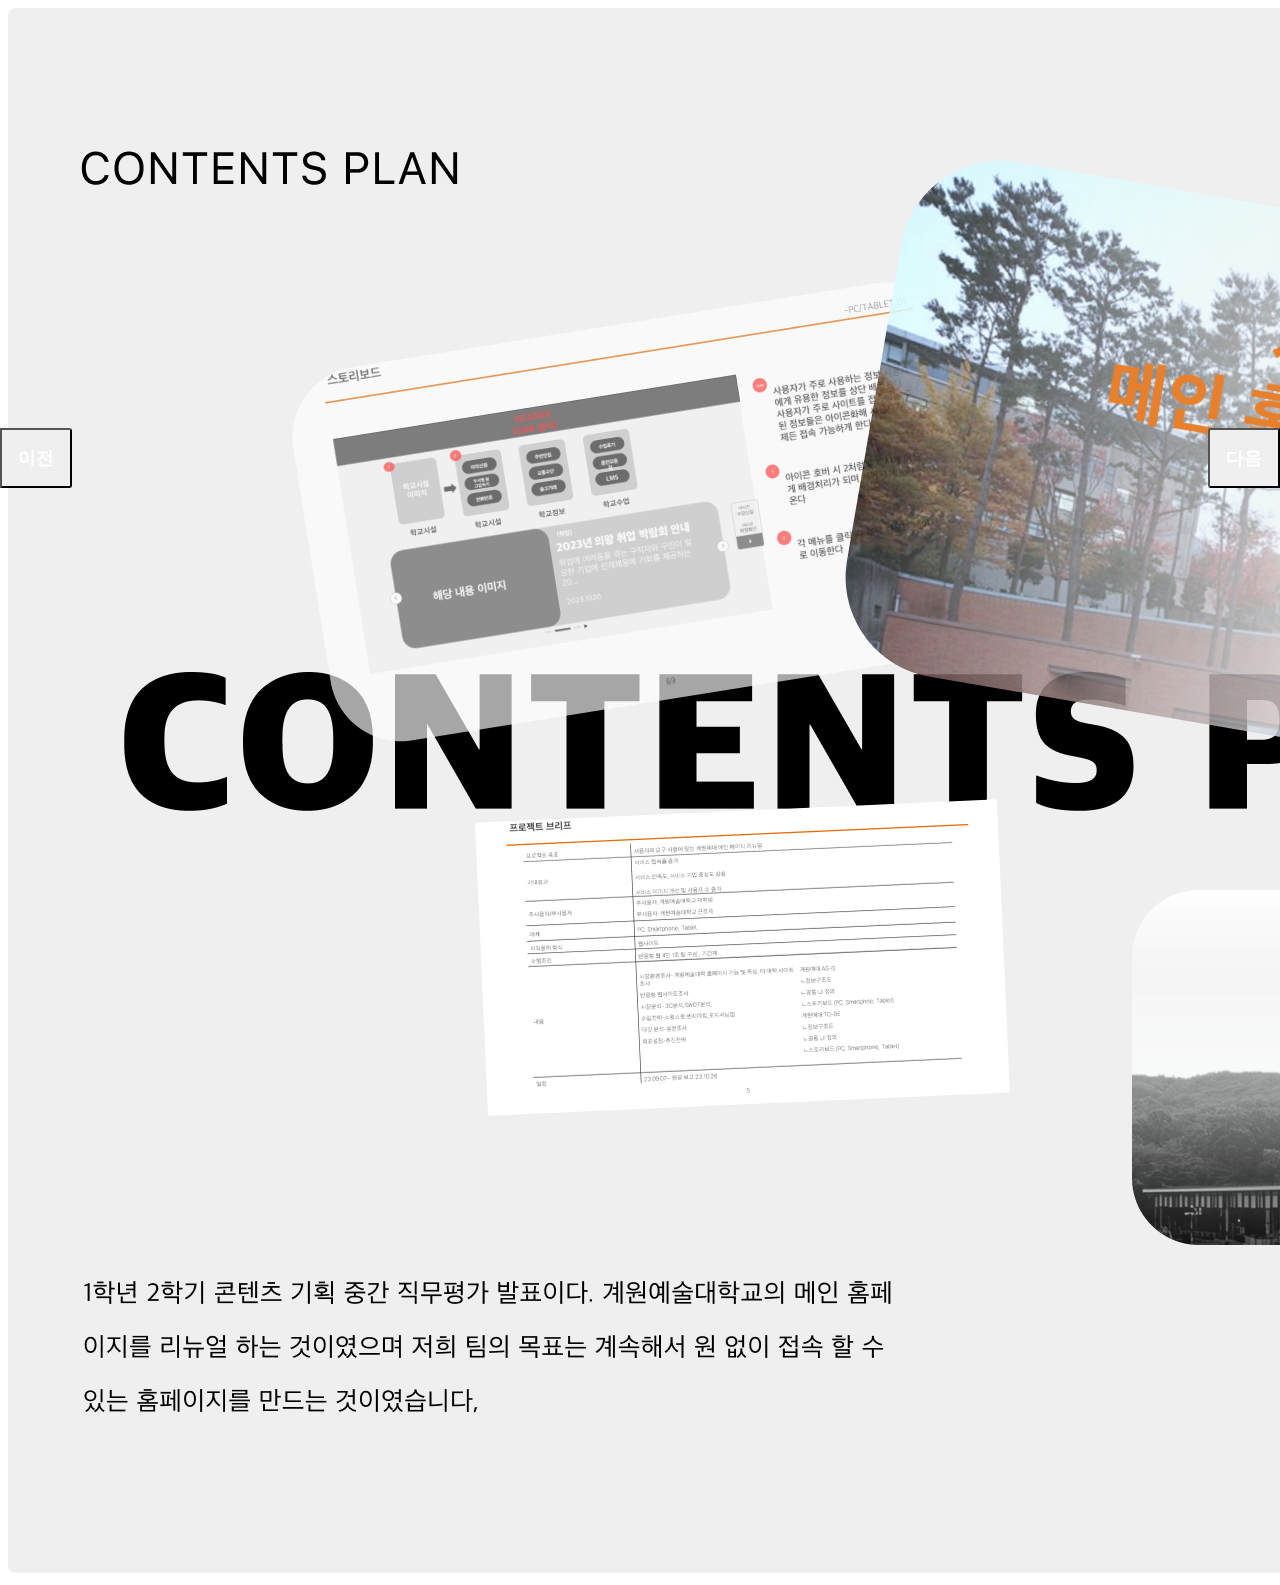
<file: gimal/gimal.html>
<!DOCTYPE html>
<html lang="en">
<head>
  <meta charset="UTF-8">
  <meta name="viewport" content="width=device-width, initial-scale=1.0">
  <title>이미지 슬라이더</title>
  <style>
    #slider-container {
      width: 300px;
      position: relative;
    }

    #image-slider {
      display: flex;
      transition: transform 0.5s ease-in-out;
    }

    .slide {
      min-width: 100%vw;
      box-sizing: border-box;
    }

    #prevBtn, #nextBtn {
      cursor: pointer;
      position: absolute;
      top: 50%;
      width: auto;
      padding: 16px;
      margin-top: -22px;
      color: white;
      font-weight: bold;
      font-size: 18px;
      transition: 0.6s ease;
      border-radius: 0 3px 3px 0;
      user-select: none;
    }

    #prevBtn {
      left: 0;
    }

    #nextBtn {
      right: 0;
      border-radius: 3px 0 0 3px;
    }
  </style>
</head>
<body>

<div id="slider-container">
  <div id="image-slider">
    <div class="slide"><img src="콘텐츠기획.png" alt="Image 1"></div>
    <div class="slide"><img src="콘텐츠디자인.png" alt="Image 2"></div>
    <div class="slide"><img src="모션그래픽.png" alt="Image 3"></div>
  </div>
</div>
<span>  </span>
<button id="prevBtn" onclick="prevSlide()">이전</button>
<button id="nextBtn" onclick="nextSlide()">다음</button>

<script src="https://code.jquery.com/jquery-3.6.4.min.js"></script>
<script>
  let currentIndex = 0;
  const slideWidth = $(".slide").width();

  function nextSlide() {
    if (currentIndex < $(".slide").length - 1) {
      currentIndex++;
    } else {
      currentIndex = 0;
    }
    updateSlider();
  }

  function prevSlide() {
    if (currentIndex > 0) {
      currentIndex--;
    } else {
      currentIndex = $(".slide").length - 1;
    }
    updateSlider();
  }

  function updateSlider() {
    const translateValue = -currentIndex * slideWidth;
    $("#image-slider").css("transform", "translateX(" + translateValue + "px)");
  }
</script>
</body>
</html>
</file>
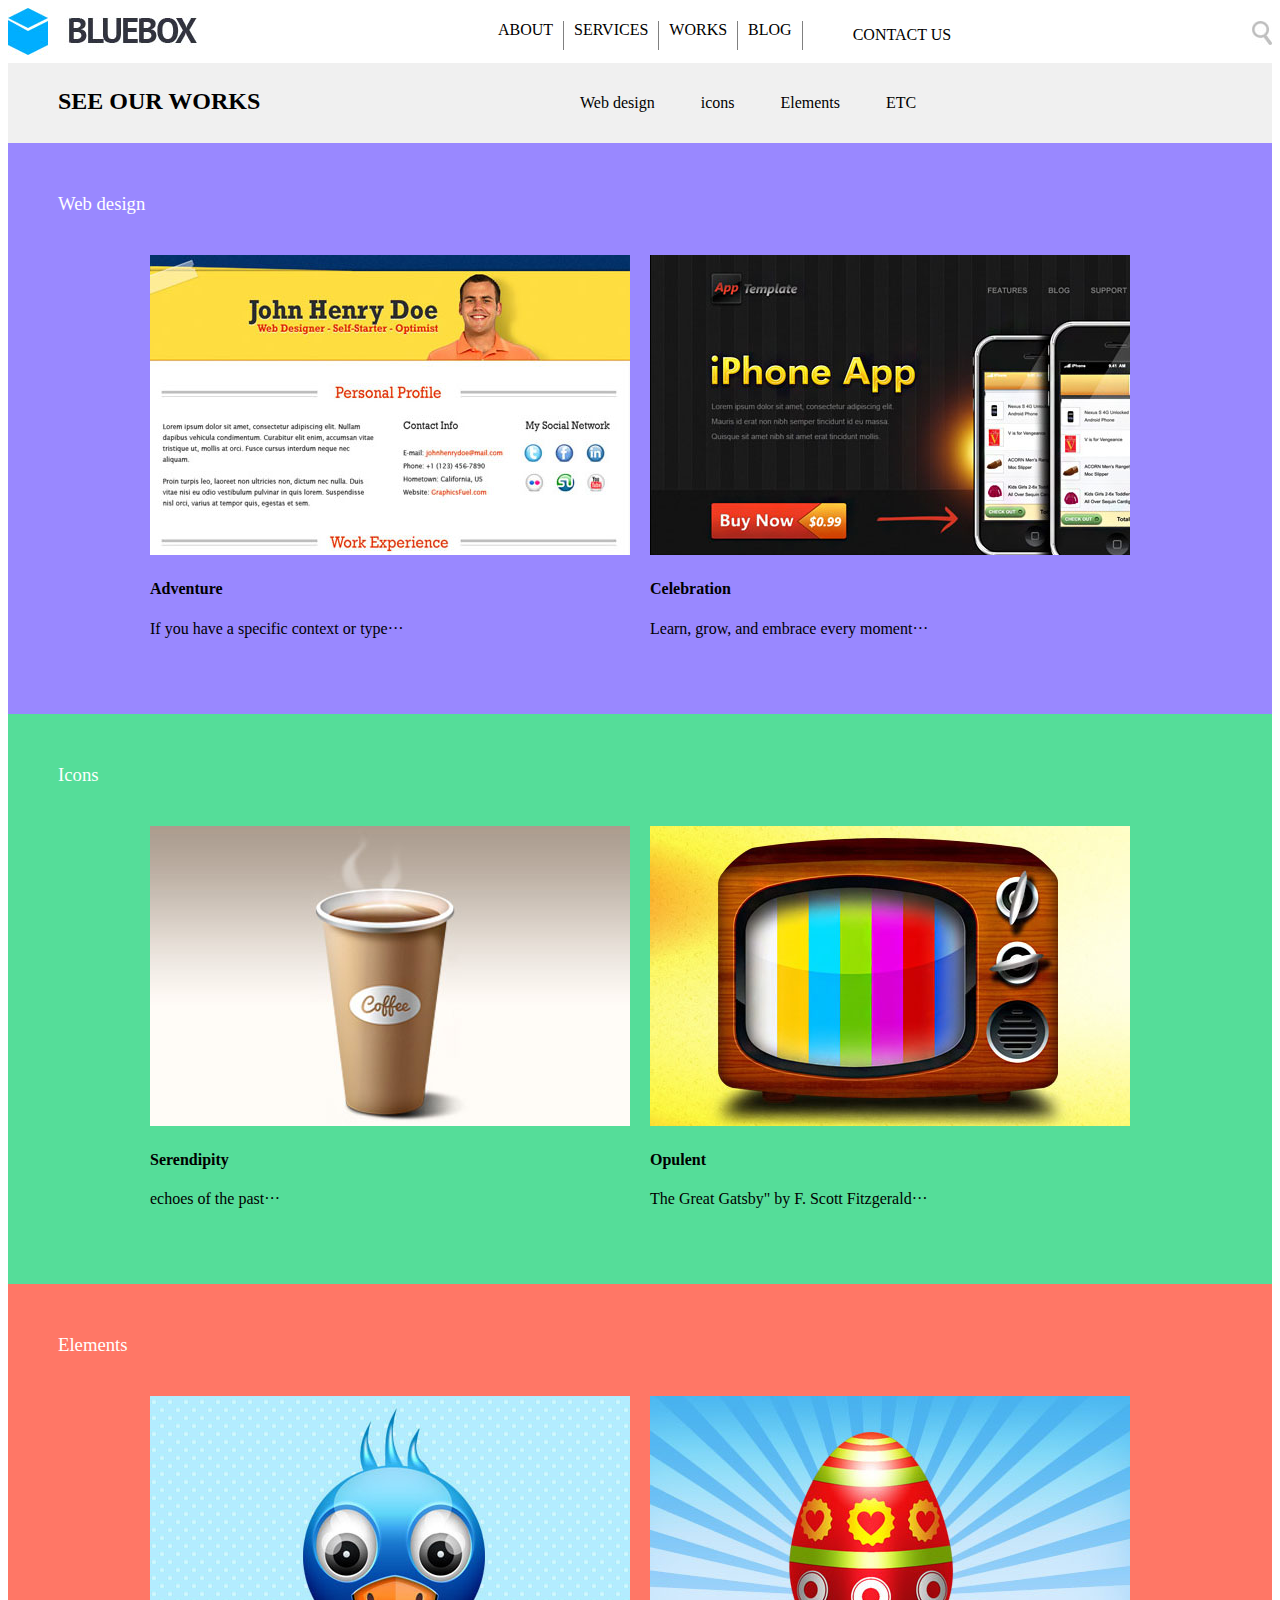
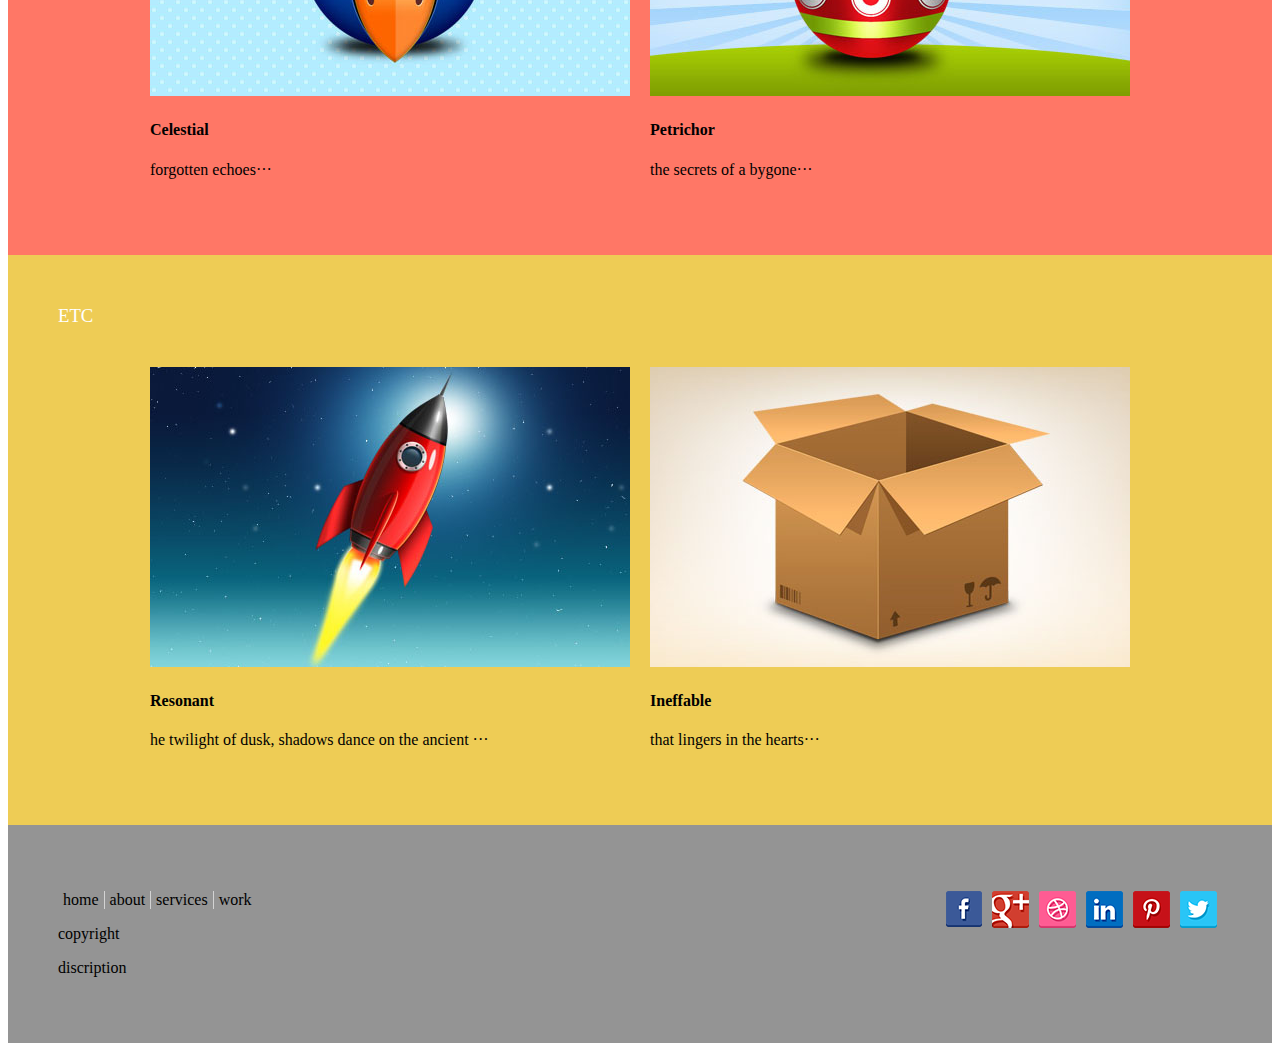
<file: layout1/layout1.html>
<!DOCTYPE html>
<html>
<head>
    <title>레이아웃</title>
    <meta charset="utf-8" />
    <style>
        #wrap ul{}
        header ul{}
        #wrap>header>ul{}
        #wrap{
            min-width: 1000px; /*최소넓이*/
            max-width: 1920px;
            margin: 0px auto;
        }
        header ul{
            list-style: none;
            display: flex;
            margin: 13px ;
           
        }
        header li{
            padding: 0px 10px;
            border-right: solid 1px gray;
            
        }
        header li:last-child{
            border:none;
            padding: 5px 50px;
        }
        header{
            display: flex;
            justify-content:space-between;
        }
        header h1{
            margin: 0px;
        }
        header>div>img{
            margin: 13px 0px;
        }
        nav ul{
            list-style: none;
            display: flex;
            margin: 13px ;
        }
        nav li{
            padding: 0px 10px;
            margin: 13px;
        }
        nav{
            display: flex;
            justify-content: space-between;
            background-color: rgb(240, 240, 240);
            padding: 5px 50px;
        }
        nav div{
            margin: 0px 13px;
        }
        #content>section:nth-child(1){background-color: #98f;}
        #content>section:nth-child(2){background-color:  #5d9;}
        #content>section:nth-child(3){background-color: #f76;}
        #content>section:nth-child(4){background-color: #ec5;}
        #content>section>div{
            display: flex;
            padding: 10px;
            justify-content: center;
        }
        #content>section>div>div{
            margin: 0px 10px;
          
        }
        #content dt{
            font-weight: bold;
        }
       #content dd{
        margin: 0px;
       }
       h3{
                margin: 0px;
                margin-bottom: 30px;
                color:white;
                font-weight: normal;
            }
            section{
                padding: 50px;
            }
            footer{
                display: flex;
                justify-content: space-between;
                background-color: #949494;
                padding: 50px;


            }
            footer ul{
                list-style: none;
                display: flex;
                padding: 0px;
            }
            footer li{
                padding: 0px 5px;
            }
            footer div:first-child li{
                border-right: solid 1px lightgray;
            }
            footer div:first-child li:last-child{
                border:none;
            }
            
    </style>
</head>
<body>
    <div id="wrap">
        <header>
                <h1><img src="logo.png" /></h1>
                <ul>
                    <li>ABOUT</li>
                    <li>SERVICES</li>
                    <li>WORKS</li>
                    <li>BLOG</li>
                    <li>CONTACT US</li>
                </ul>
                <div><img src="zoom.png" /></div>





        </header>
        <nav>
            <h2>SEE OUR WORKS</h2>
            <ul>
                <li>Web design</li>
                <li>icons</li>
                <li>Elements</li>
                <li>ETC</li>
            </ul>
            <div></div>
        </nav>
        <div id="content">
            <section>
            <h3>Web design</h3>
                <div>
                    <div>
                        <img src="img.png" />
                        <dl>
                            <dt><h4>Adventure</h4></dt>
                            <dd>If you have a specific context or type···</dd>
                        </dl>
                    </div>
                    <div>
                        <img src="img1.png" />
                        <dl>
                            <dt><h4>Celebration</h4></dt>
                            <dd>Learn, grow, and embrace every moment···</dd>
                        </dl>
                    </div>
                </div>
            </section>
            <section>
                <h3>Icons</h3>
                    <div>
                        <div>
                            <img src="img3.png" />
                            <dl>
                                <dt><h4>Serendipity</h4></dt>
                                <dd> echoes of the past···</dd>
                            </dl>
                        </div>
                        <div>
                            <img src="img4.png" />
                            <dl>
                                <dt><h4>Opulent</h4></dt>
                                <dd>The Great Gatsby" by F. Scott Fitzgerald···</dd>
                            </dl>
                        </div>
                    </div>
                </section>
                <section>
                    <h3>Elements</h3>
                        <div>
                            <div>
                                <img src="img5.png" />
                                <dl>
                                    <dt><h4>Celestial</h4></dt>
                                    <dd>forgotten echoes···</dd>
                                </dl>
                            </div>
                            <div>
                                <img src="img6.png" />
                                <dl>
                                    <dt><h4>Petrichor</h4></dt>
                                    <dd>the secrets of a bygone···</dd>
                                </dl>
                            </div>
                        </div>
                    </section>
                    <section>
                        <h3>ETC</h3>
                            <div>
                                <div>
                                    <img src="img7.png" />
                                    <dl>
                                        <dt><h4>Resonant</h4></dt>
                                        <dd>he twilight of dusk, shadows dance on the ancient ···</dd>
                                    </dl>
                                </div>
                                <div>
                                    <img src="img8.png" />
                                    <dl>
                                        <dt><h4>Ineffable</h4></dt>
                                        <dd>that lingers in the hearts···</dd>
                                    </dl>
                                </div>
                            </div>
                    </section>
        </div>
                        <footer>
                            <div>
                                <ul>
                                    <li>home</li>
                                    <li>about</li>
                                    <li>services</li>
                                    <li>work</li>
                                </ul>
                                <p>copyright</p>
                                <p>discription</p>
                            </div> 
                            <div>
                                <ul>
                                    <li><img src="facebook.png"/></li>
                                    <li><img src="google.png"/></li>
                                    <li><img src="chrome.png"/></li>
                                    <li><img src="insta.png"/></li>
                                    <li><img src="pinter.png"/></li>
                                    <li><img src="twi.png"/></li>
                                </ul>
                            </div>
                        </footer>
    </div>
</body>
</html>
</file>
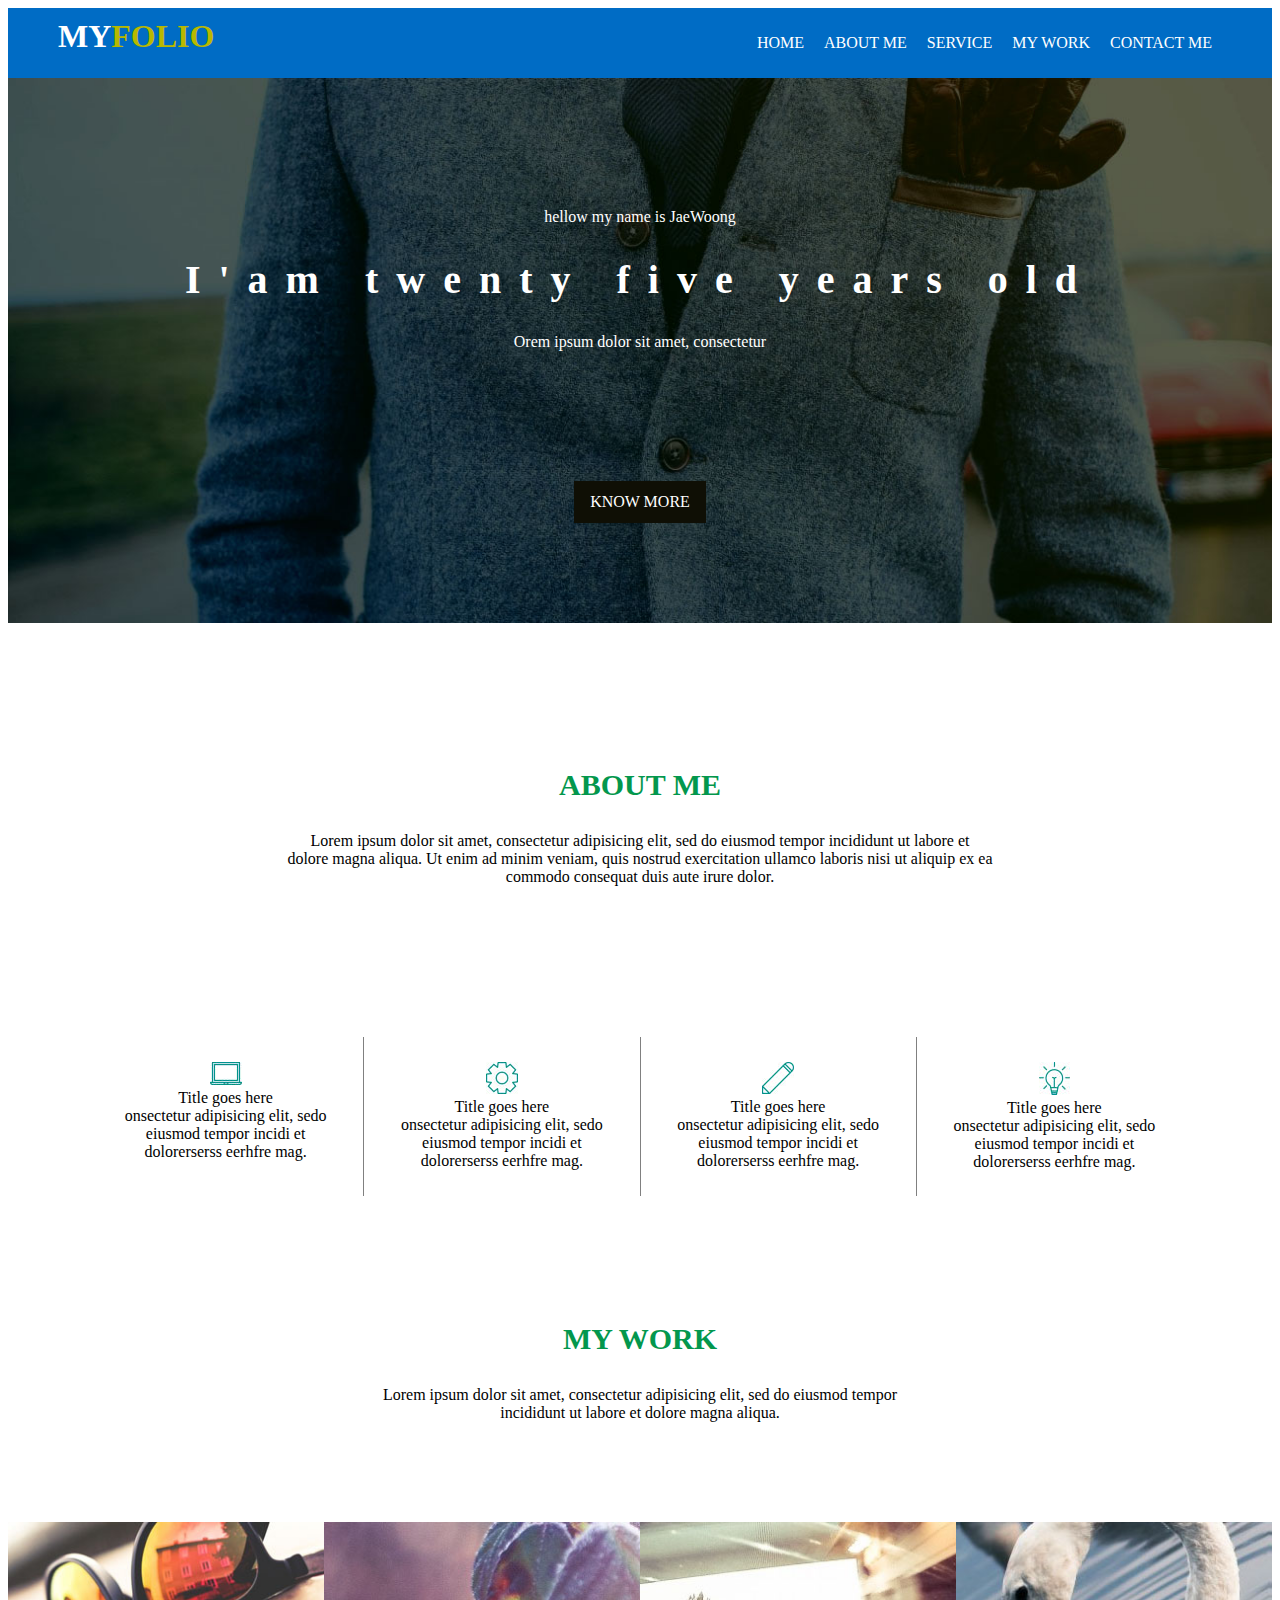
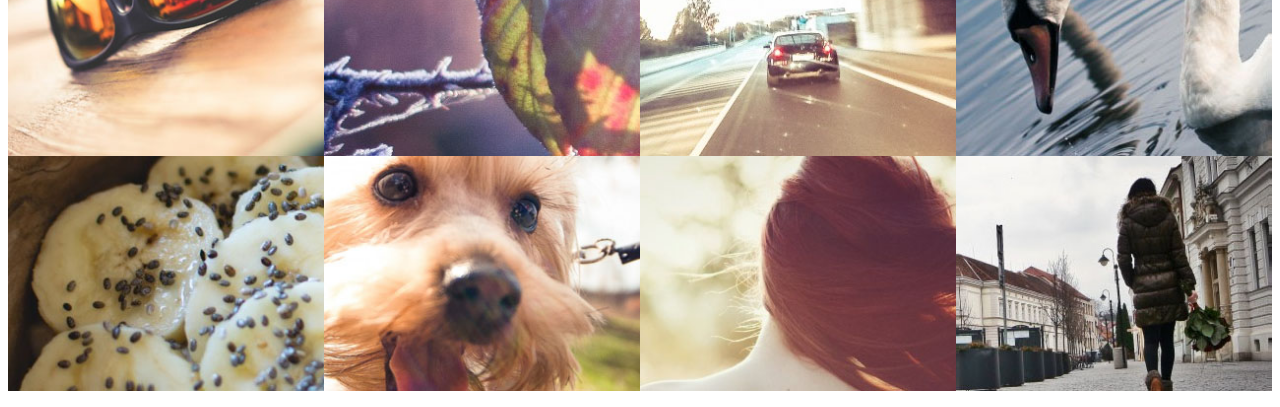
<file: layout2/layout2.html>
<!DOCTYPE html>
<html>
    <head>
        <title>layout2</title>
        <meta charset="utf-8" />

        <style>
            #wrap{
                min-width: 1000px;
                max-width: 1920px;
                margin: 0px auto;
            }
            header{
                display: flex;
                justify-content: space-between;
                padding: 10px 50px;
                background-color: rgb(0, 108, 197);
                color: white;
            }
            header ul{
                list-style: none;
                display: flex;
            }
            header li{
                padding: 0px 10px;
            }
            header h1{
                margin: 0px; 
            }
            header h1 span{
                color: rgb(184, 184, 0);
            }
            
            #main_visual{
                background-image: url("MAINVISUAL.png");
                padding: 100px;
                color: white;
                text-align: center;
                background-size: 100px auto;
                background-repeat: no-repeat;
                background-color: black;
                background-position: 50% 50%;
                background-size: contain; /*contain=담기도록*/
                background-size: cover;
            }
            #main_visual h2{
                font-size: 40px;
                letter-spacing: 18px; /*레터 스페이싱 자간!*/
                margin: 0px;
            }
            #main_visual p{
                margin: 30px;
            }
            section div{
                padding: 35px;
            }
            section{
                text-align: center;
            }
            section h3{
                color: rgb(3,151,77);
                font-size: 30px;
            }
            #content1{
                padding: 80px;
            }
            .button{
                background-color: rgb(15, 15, 5);
                display: inline-block;
                padding: 12px 16px;
                color: white;
                margin-top: 100px;
            }
            #content1 ul{
                display: flex;
                list-style: none;
                padding: 0px;
                margin-top: 100px;
            }
            #content1 li{
                border-right: solid 1px gray;
                padding: 25px;
            }
            #content1 li:last-child{
                border: none;
            }
            #content1 dd{
                margin: 0px;
            }
            #content2 ul{
                display: flex;
                list-style: none;
                flex-direction: row; 
                flex-wrap: wrap;
                padding:0px;
                margin-top: 100px;
                /* 유연하게 배치하는 방식 중에 줄바꿈하기*/
            }
            #content2 li{
                width: 25%; /*퍼센테이지로 넣으면 가변적으로 모습이 바뀌게 된다!*/
            }
            #content2 li img{
                width: 100%; /*들어갈 수 있는 공간의 100%*/
                display: block;

            }

        </style>
    </head>
<body>
    <div id="wrap">
        <header>
            <h1>MY<span>FOLIO</span></h1>  <!--div span 의미 없이 사용 개꿀-->
            <ul>
                <li>HOME</li>
                <li>ABOUT ME</li>
                <li>SERVICE</li>
                <li>MY WORK</li>
                <li>CONTACT ME</li>
            </ul>
        </header>
        <div id="main_visual">
                <p>hellow my name is JaeWoong</p>
                <h2>I'am twenty five years old</h2>
                <p>Orem ipsum dolor sit amet, consectetur</p>
                <div class="button">KNOW MORE</div>

        </div>
        <section id="content1">
            <div><h3>ABOUT ME</h3>
            <p>
                Lorem ipsum dolor sit amet, consectetur adipisicing elit, 
                sed do eiusmod tempor incididunt ut labore et <br /> dolore magna 
                aliqua. Ut enim ad minim veniam, quis nostrud exercitation 
                ullamco laboris nisi ut aliquip ex ea <br /> commodo consequat 
                duis aute irure dolor.
            </p>
             </div>
            <ul>
                <li>
                    <img src="icon1.png" />
                    <dl>
                        <dt>Title goes here</dt>
                        <dd>
                            onsectetur adipisicing elit, sedo eiusmod tempor 
                            incidi et dolorerserss eerhfre mag.
                        </dd>
                    </dl> 
                </li>
                <li>
                    <img src="icon2.png" />
                    <dl>
                        <dt>Title goes here</dt>
                        <dd>
                            onsectetur adipisicing elit, sedo eiusmod tempor 
                            incidi et dolorerserss eerhfre mag.
                        </dd>
                    </dl> 
                </li> <li>
                    <img src="icon3.png" />
                    <dl>
                        <dt>Title goes here</dt>
                        <dd>
                            onsectetur adipisicing elit, sedo eiusmod tempor 
                            incidi et dolorerserss eerhfre mag.
                        </dd>
                    </dl> 
                </li> <li>
                    <img src="icon4.png" />
                    <dl>
                        <dt>Title goes here</dt>
                        <dd>
                            onsectetur adipisicing elit, sedo eiusmod tempor 
                            incidi et dolorerserss eerhfre mag.
                        </dd>
                    </dl> 
                </li>
            </ul>
        </section>
        <section id="content2">
            <h3>MY WORK</h3>
            <P>
                Lorem ipsum dolor sit amet, consectetur adipisicing elit, 
                sed do eiusmod tempor <br /> incididunt ut labore et dolore magna 
                aliqua.
            </P>
            <ul>
                <li><img src="work1.png" /></li>
                <li><img src="work2.png" /></li>
                <li><img src="work3.png" /></li>
                <li><img src="work4.png" /></li>
                <li><img src="work5.png" /></li>
                <li><img src="work6.png" /></li>
                <li><img src="work7.png" /></li>
                <li><img src="work8.png" /></li>
            </ul>
        </section>
    </div>
</body>
</html>
</file>
